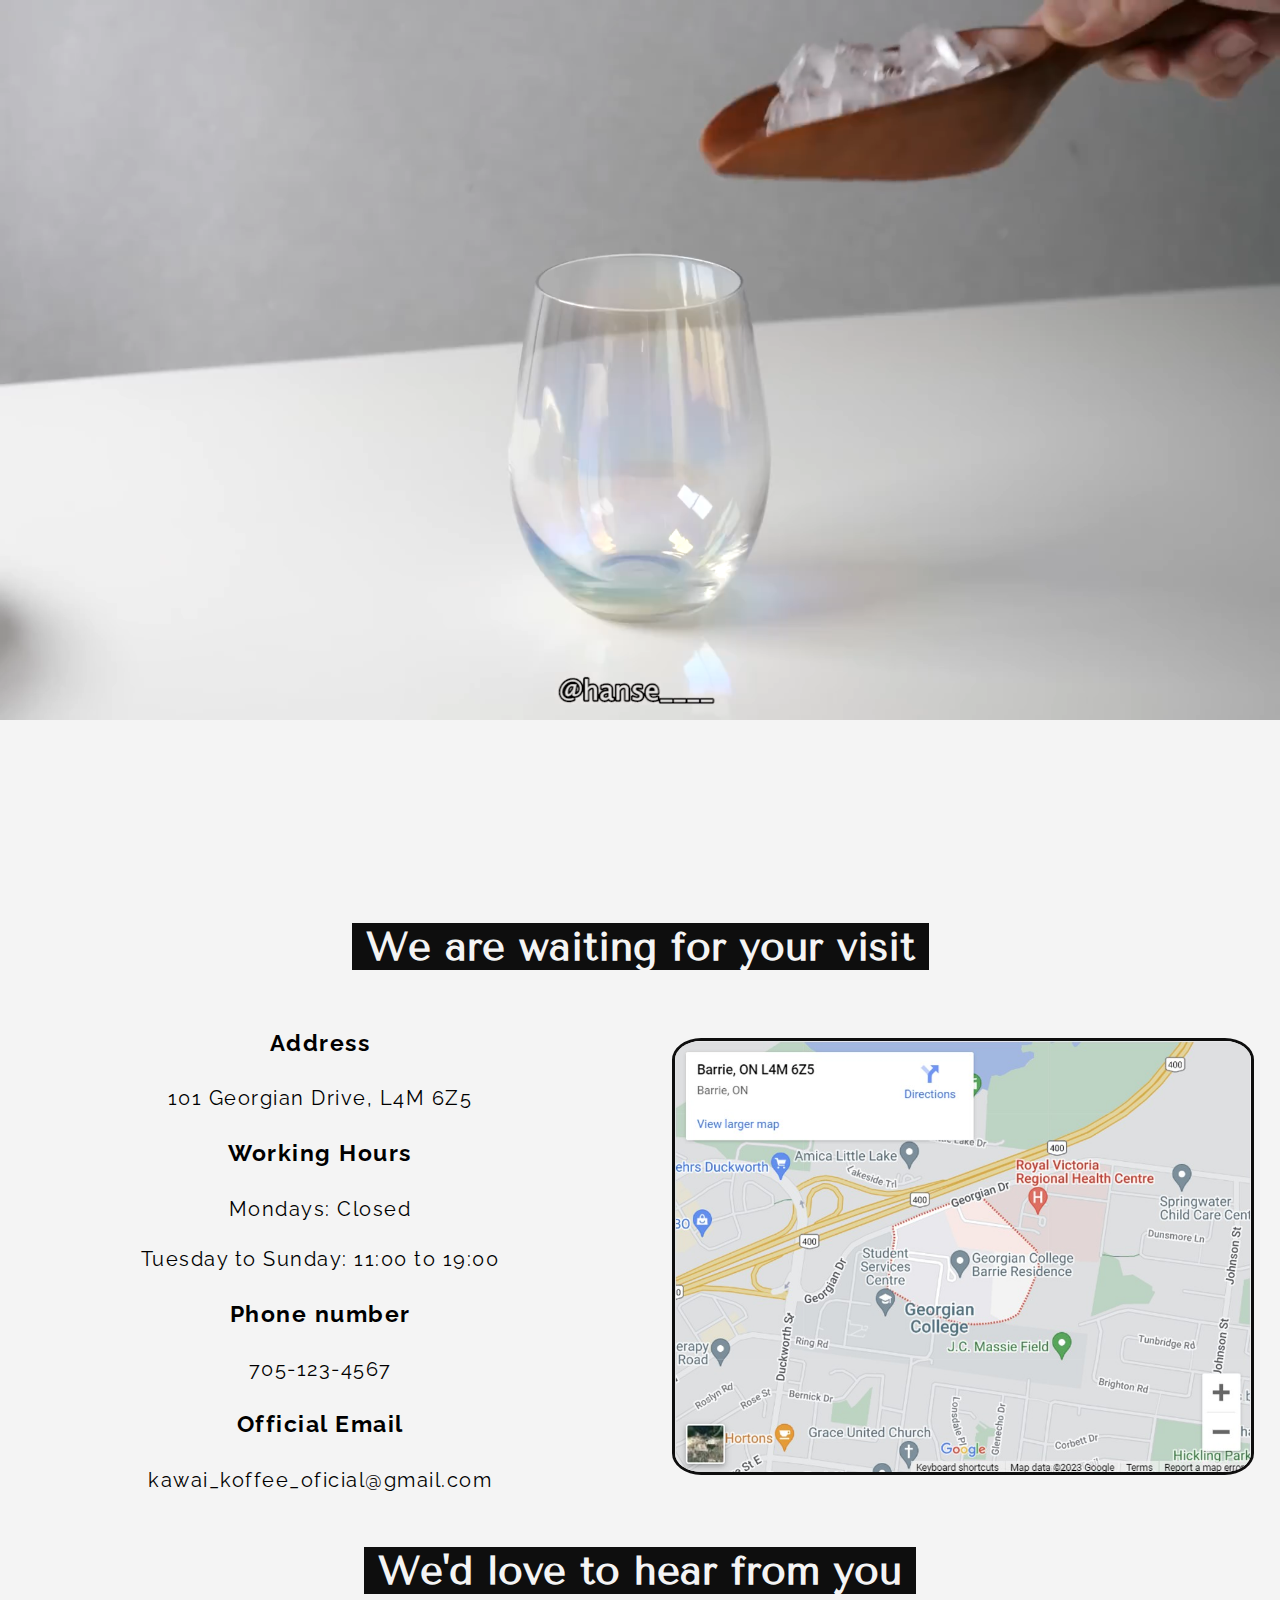
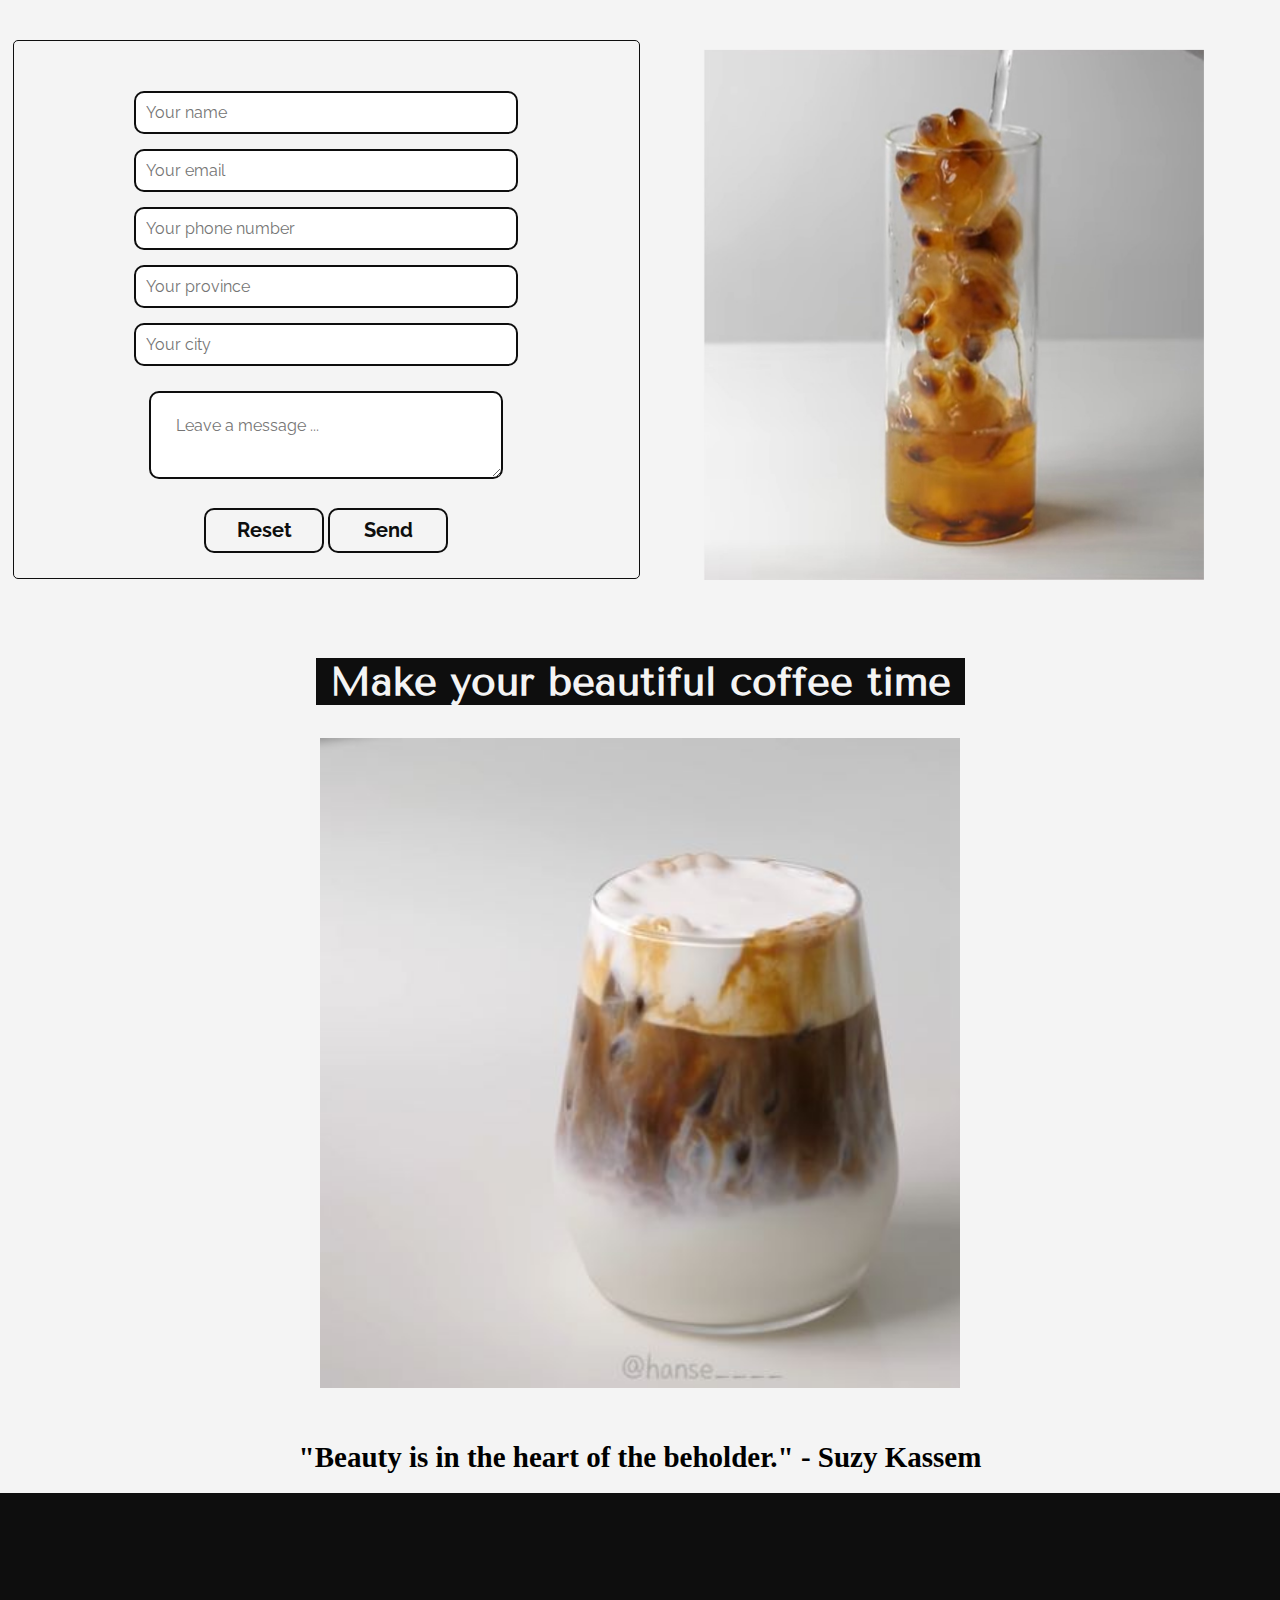
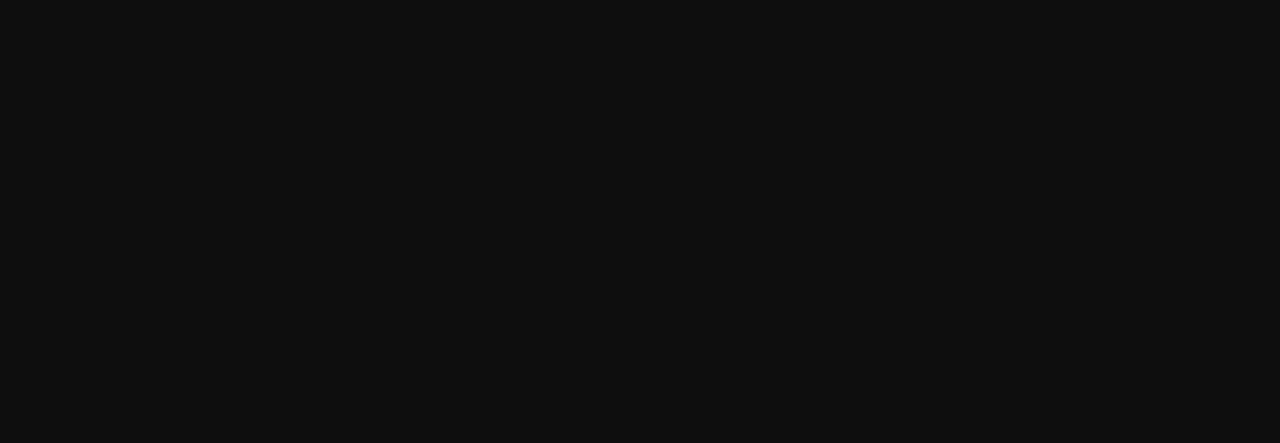
<file: contact.html>
<!doctype html>
<html lang="en">
<head>
    <!-- Required metadata -->
    <meta charset="utf-8">
    <meta name="viewport" content="width=device-width, initial-scale=1">
    <title>Contact Page: Kawai Coffee Shop</title> <!-- Product chosen: a fictional coffee accessories store -->
    <!-- Inspired by the Asian Trend of Aesthetic Making Coffee -->
    <!-- I want to publicly acknowledge my main source of inspiration and visual material: HANSE-->
    <!-- Youtube chanel: https://www.youtube.com/@hanse_-->
    <!-- Instagram chanel:   https://www.instagram.com/hanse____/-->
    <meta name="description" content="This page is the Contact Page for the Interface Design CSS Course Final Project.">
    <meta name="robots" content="noindex, nofollow">
    <!-- Here I put the Google Fonts: I choose 10 fonts: Raleway, Poppins, Tenor Sans, Amatic, Sue Ellen Francisco, Pacifico, Sacramento, Zen Loop,Twinkle Star, Noto Serif Korean-->
    <!--  Cute and aesthetic font-styles -->
    <link rel="preconnect" href="https://fonts.googleapis.com">
    <link rel="preconnect" href="https://fonts.gstatic.com" crossorigin>
    <link href="https://fonts.googleapis.com/css2?family=Amatic+SC:wght@400;700&family=Noto+Serif+KR:wght@300;400;700&family=Pacifico&family=Poppins:wght@300;400;700&family=Raleway:wght@100;300;400;500;700&family=Sacramento&family=Sue+Ellen+Francisco&family=Tenor+Sans&family=Twinkle+Star&family=Zen+Loop&display=swap" rel="stylesheet">
    <!-- jQuery link This must be placed before the link to our custom js ... https://releases.jquery.com/ -->
    <!-- making sure of using the latest version , in this case 3.7.1-->
    <!-- minified is more efficient and faster, no wide space-->
    <script src="https://code.jquery.com/jquery-3.7.1.min.js" integrity="sha256-/JqT3SQfawRcv/BIHPThkBvs0OEvtFFmqPF/lYI/Cxo=" crossorigin="anonymous"></script>
    <!-- add our custom js file -->
    <script type="text/javascript" src="./js/custom-js.js"></script>
    <!-- Add the normalization.css, get it from: https://necolas.github.io/normalize.css/-->
    <link rel="stylesheet" href="./css/normalization.css">
    <!-- Here I add the CSS file, there is only one css file -->
    <link rel="stylesheet" href="./css/style.css">
    <link rel="stylesheet" href="https://pro.fontawesome.com/releases/v5.10.0/css/all.css"/>
</head>
<body class="IndexBody4">
<header id="header"></header>
<main>
    <section class="anothervideo_intro">
        <!-- Short intro video -->
        <video id="anotherintro-video" autoplay loop muted>
            <source src="./vid/another_short_about_video.mp4" type="video/mp4">
        </video>
    </section>
    <section class="title_contact">
        <h1>KAWAI KOFFEE</h1>
    </section>
    <section id="location">
        <h2><span class="ttitle">&nbsp;We are waiting for your visit&nbsp;</span></h2>
        <div class="datacontact">
            <div>
                <p>Address</p>
                <p>101 Georgian Drive, L4M 6Z5</p>
                <p>Working Hours</p>
                <p>Mondays: Closed</p>
                <p>Tuesday to Sunday: 11:00 to 19:00</p>
                <p>Phone number</p>
                <p>705-123-4567</p>
                <p>Official Email</p>
                <p>kawai_koffee_oficial@gmail.com</p>
            </div>
            <div>
                <img src="./img/mapa_location.jpg " alt="image location">
            </div>
        </div>
    </section>
    <section class="contact_us">
        <h2><span class="ttitle">&nbsp;We'd love to hear from you&nbsp;</span></h2>
        <div class ="formulario">
            <div>
               <form class="form" method="POST" action="somefile.php" enctype="multipart/form-data">
                <div>
                    <input type="text" name="Name" placeholder="Your name" required>
                    <input type="email" name="Email" placeholder="Your email" required>
                    <input type="tel" id="phone" name="phone" pattern="[0-9]{3}-[0-9]{3}-[0-9]{4}" placeholder="Your phone number" required>
                    <input type="text" name="Province" placeholder="Your province" required>
                    <input type="text" name="City" placeholder="Your city" required>
                </div>
                <div>
                    <textarea name="message" placeholder="Leave a message ..."></textarea>
                </div>
                <div>
                    <input type="reset" value="Reset">
                    <input type="submit" value="Send">
                </div>
        </form>
            </div>
            <div id="flipflap2">
              <div id="changing-images2">
                   <div class="face2">
                       <img src="./img/flip_front2.jpg" alt="front2_image">
                   </div>
                   <div class="face2 back2">
                       <img src="./img/flip_back2.jpg" alt="back2_image">
                   </div>
            </div>
        </div>
        </div>
    </section>
    <section class="calltoactiontype2">
        <p>&nbsp;</p>
        <h2><span class="ttitle">&nbsp;Make your beautiful coffee time&nbsp;</span></h2>
        <div class="accionsola">
            <div class="actionunica2">
                <div class="actionmaskara">
                    <h3>Check online shop!</h3>
                    <a href="product.html#shop" class="btn2">Click here</a>
                </div>
            </div>
        </div>
        <p>&nbsp;</p>
    </section>
    <section class="phrase">
        <h3><span class="famous_quote">&nbsp;"Beauty is in the heart of the beholder." - Suzy Kassem&nbsp;</span></h3>
    </section>

</main>
<footer id="footer"></footer>
</body>
</html>
</file>
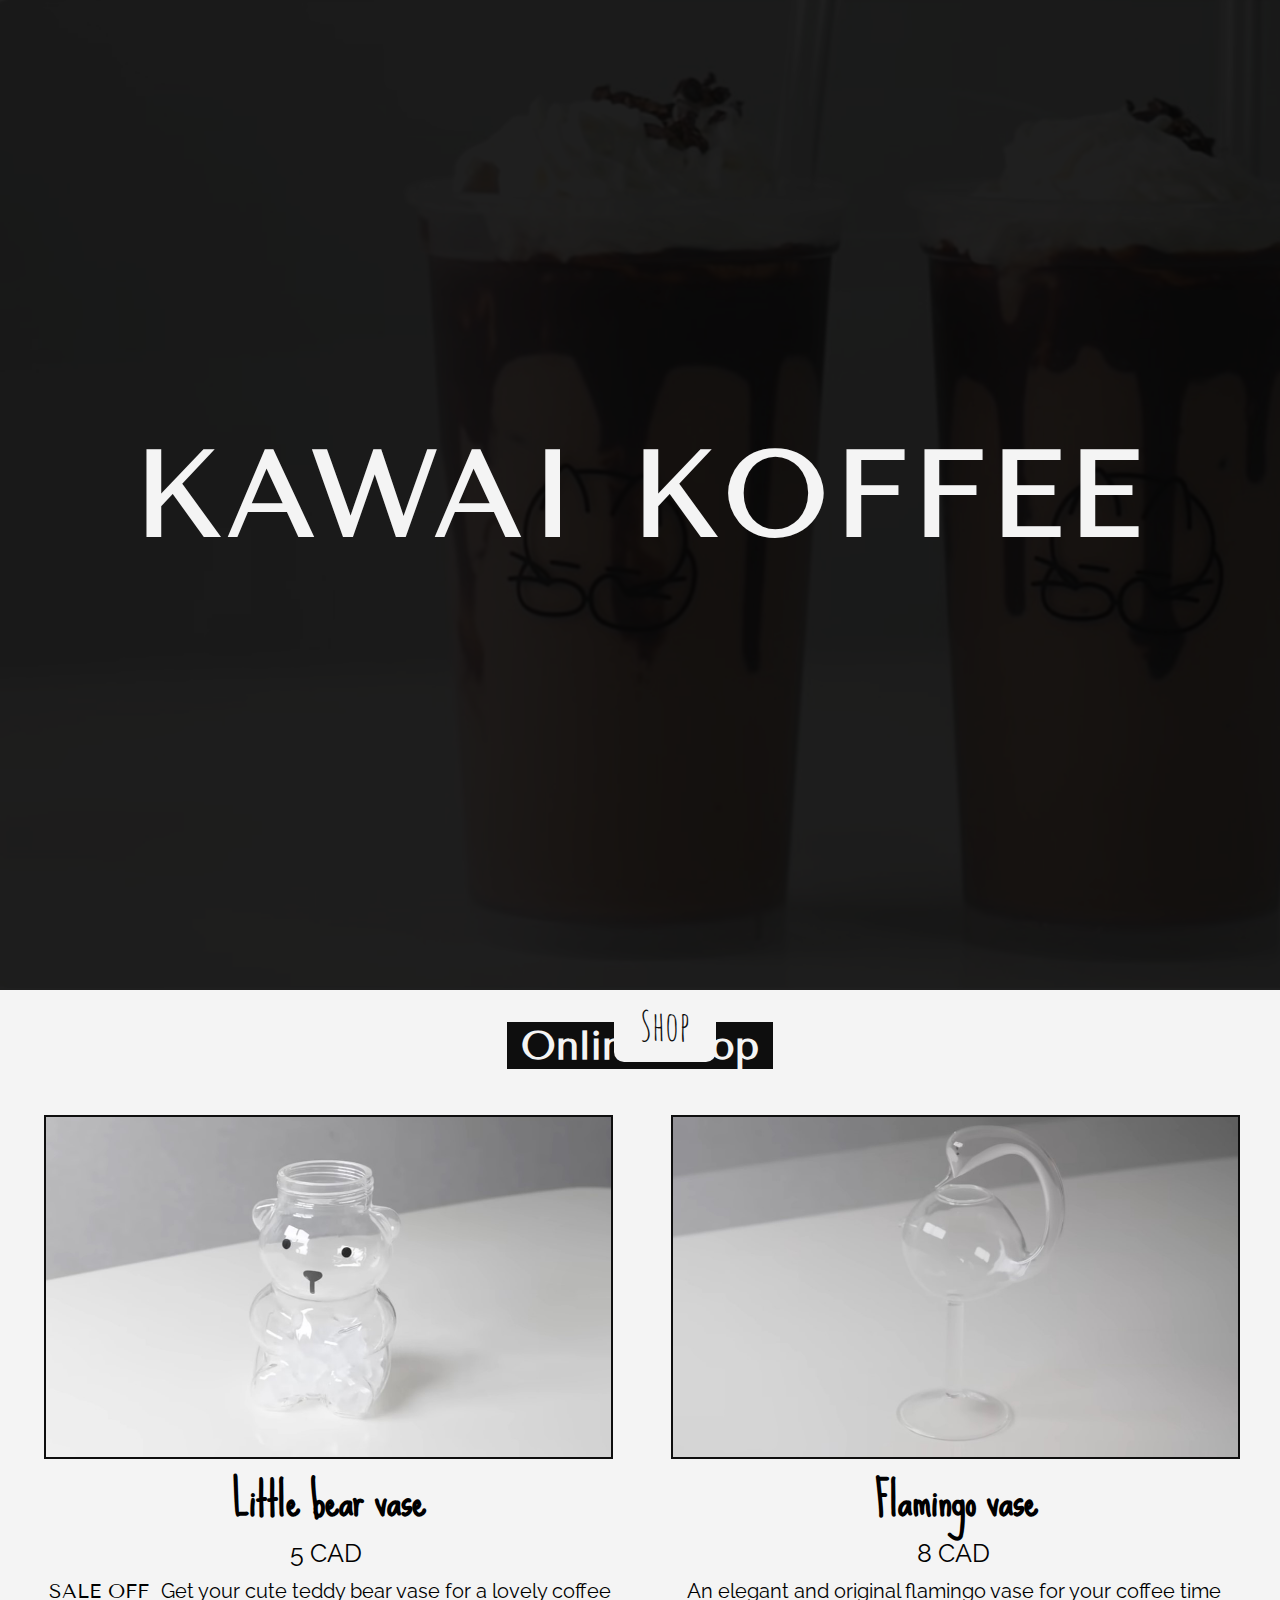
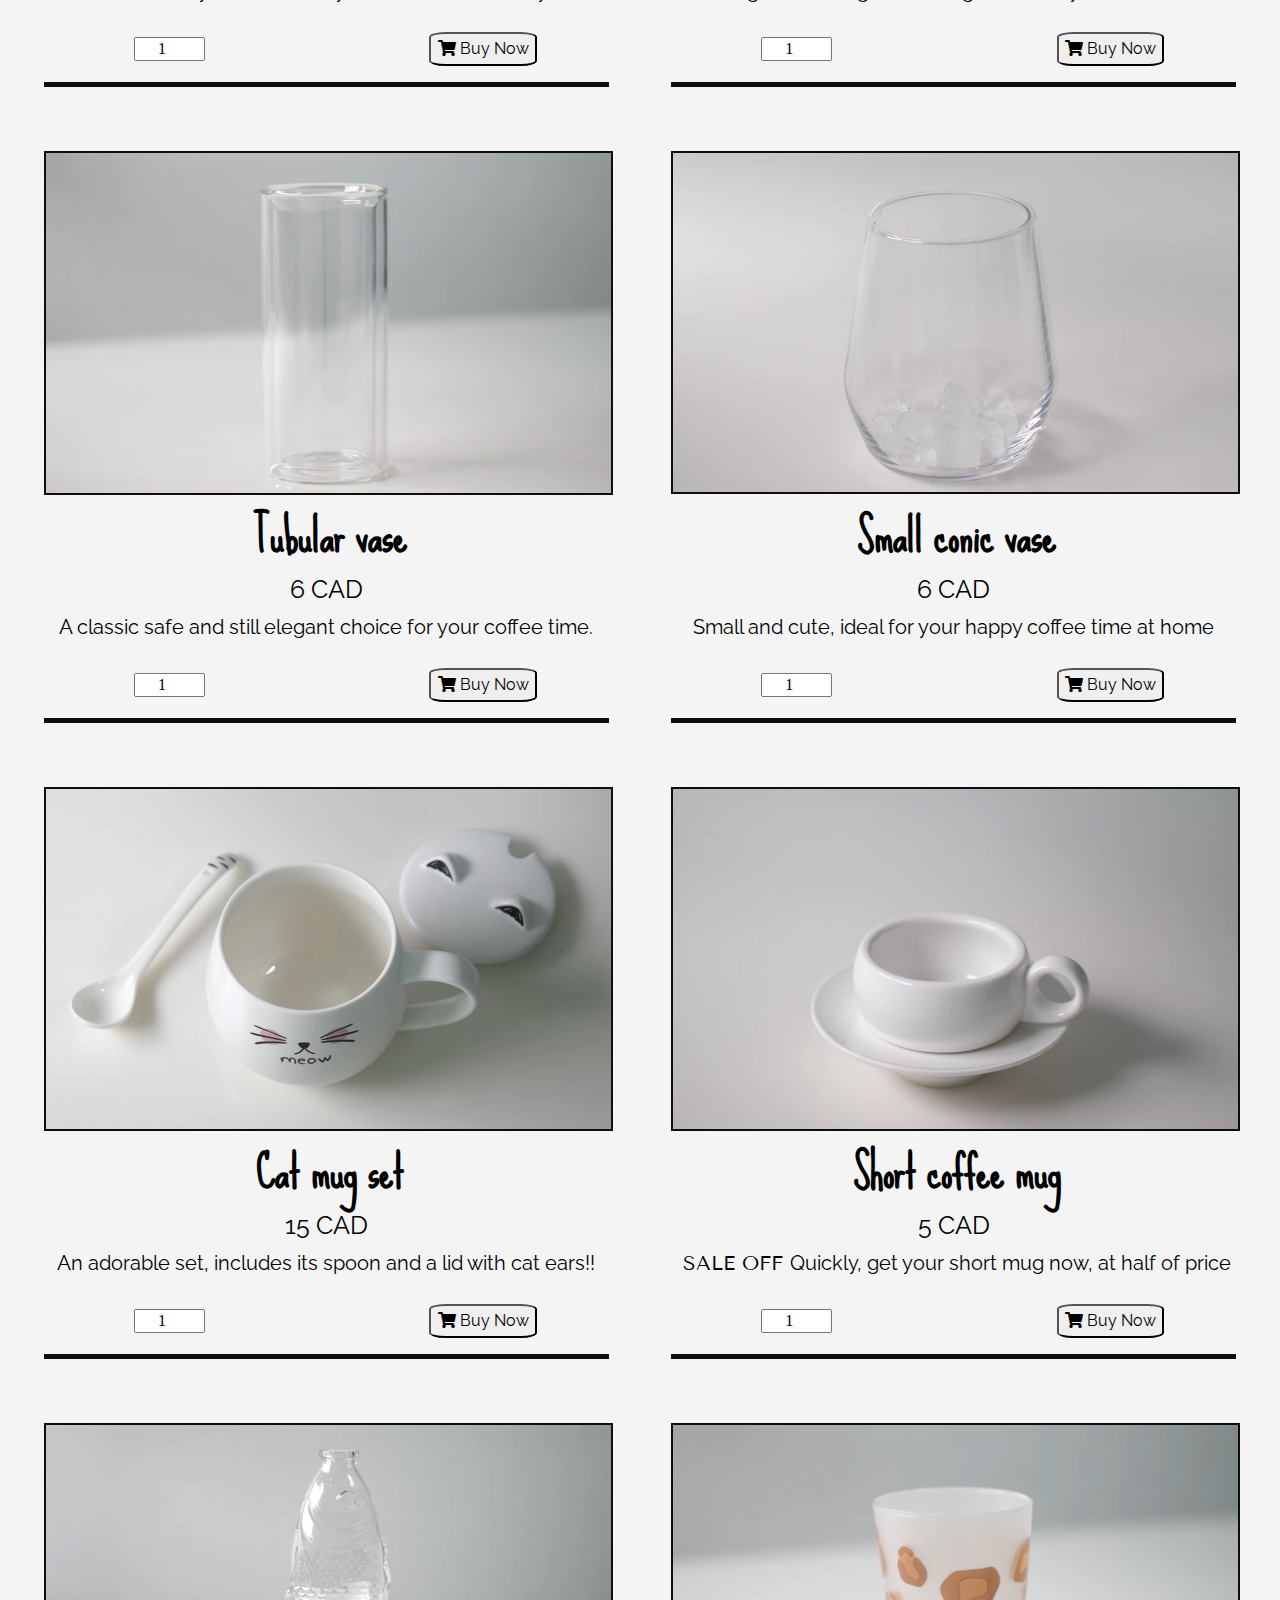
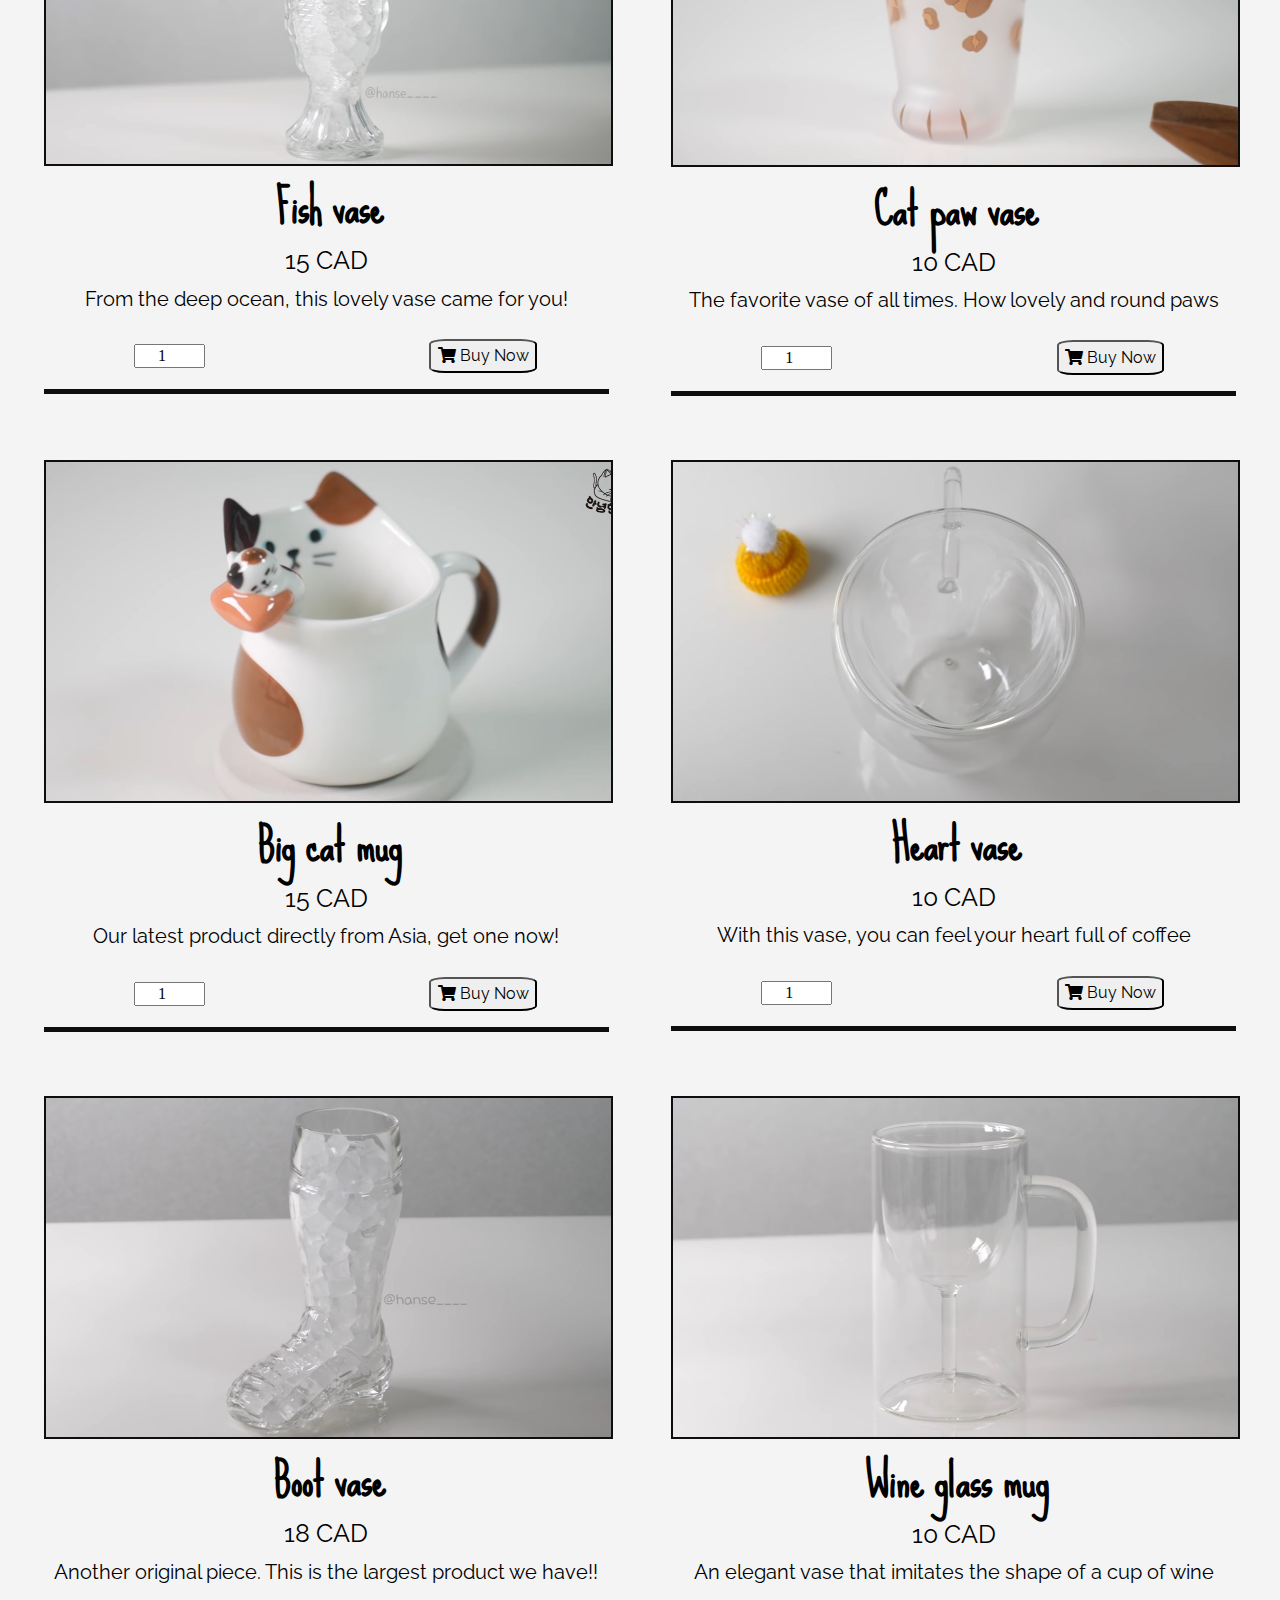
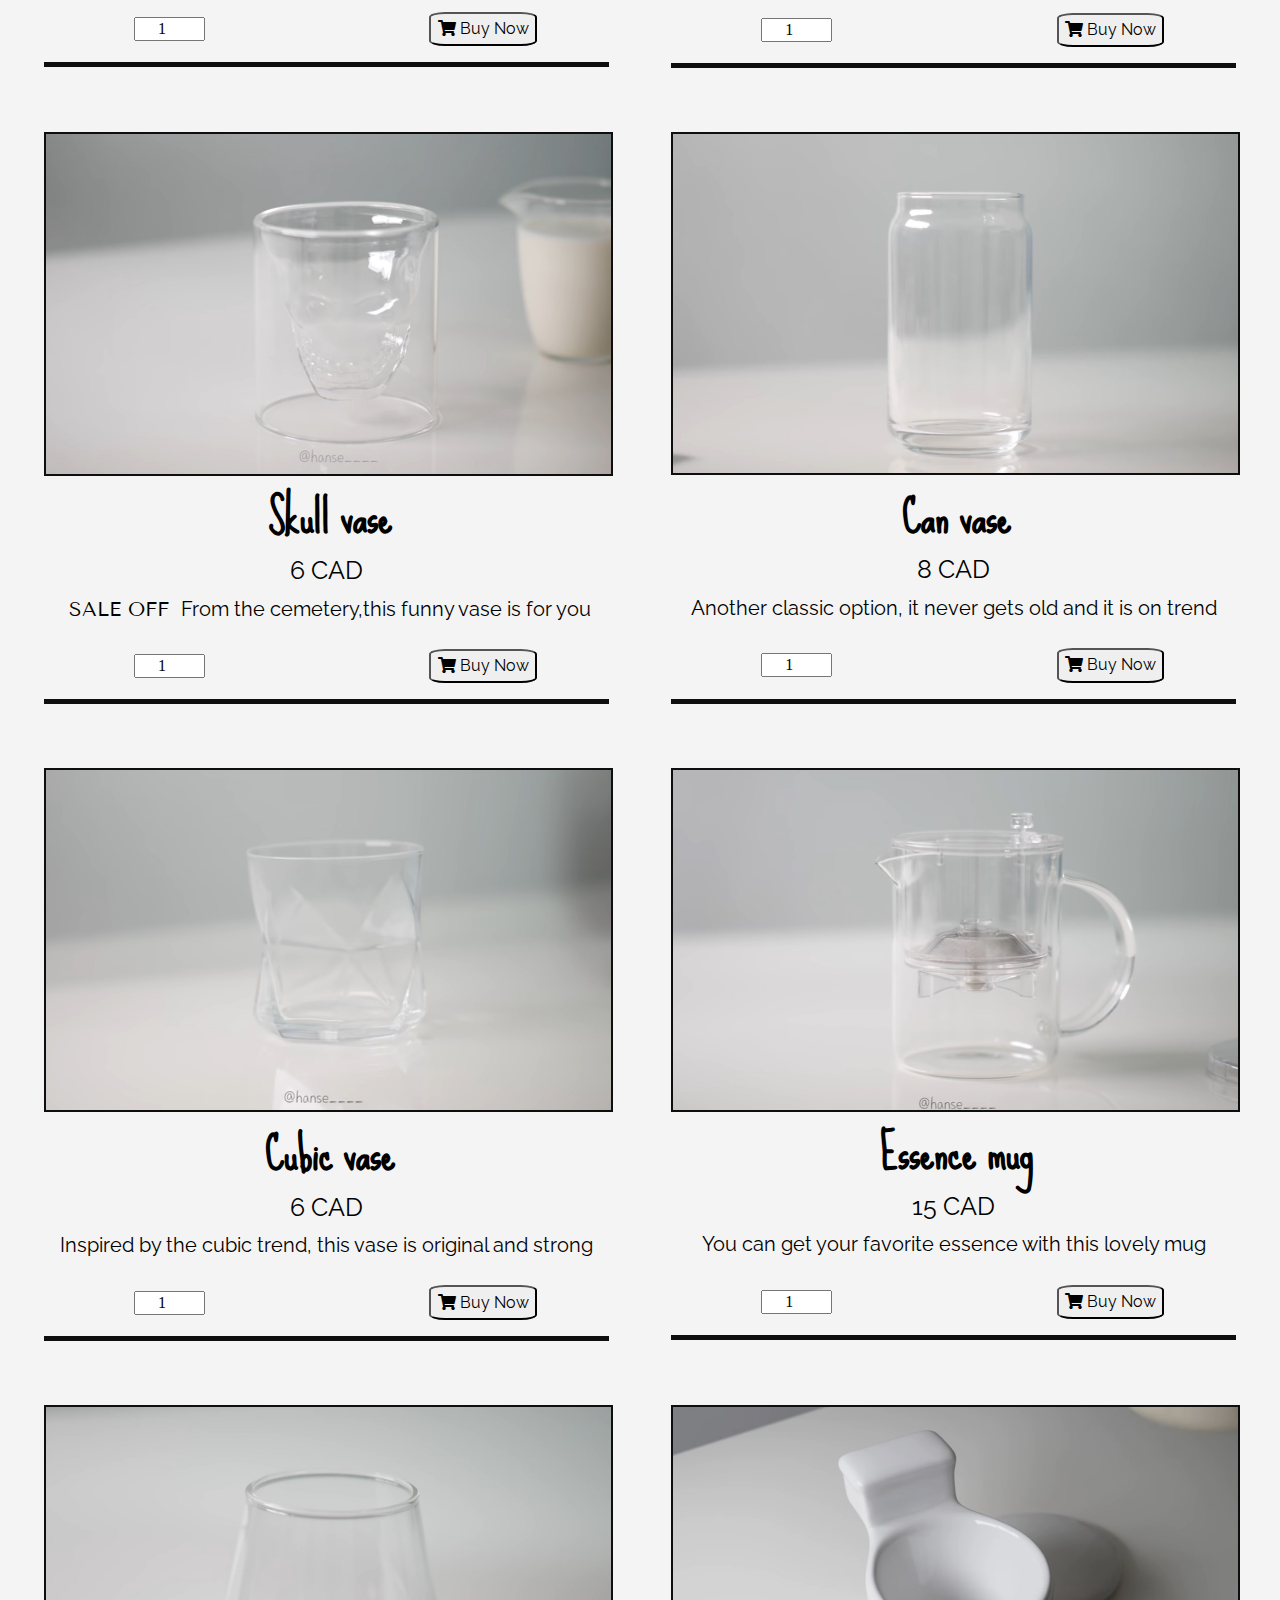
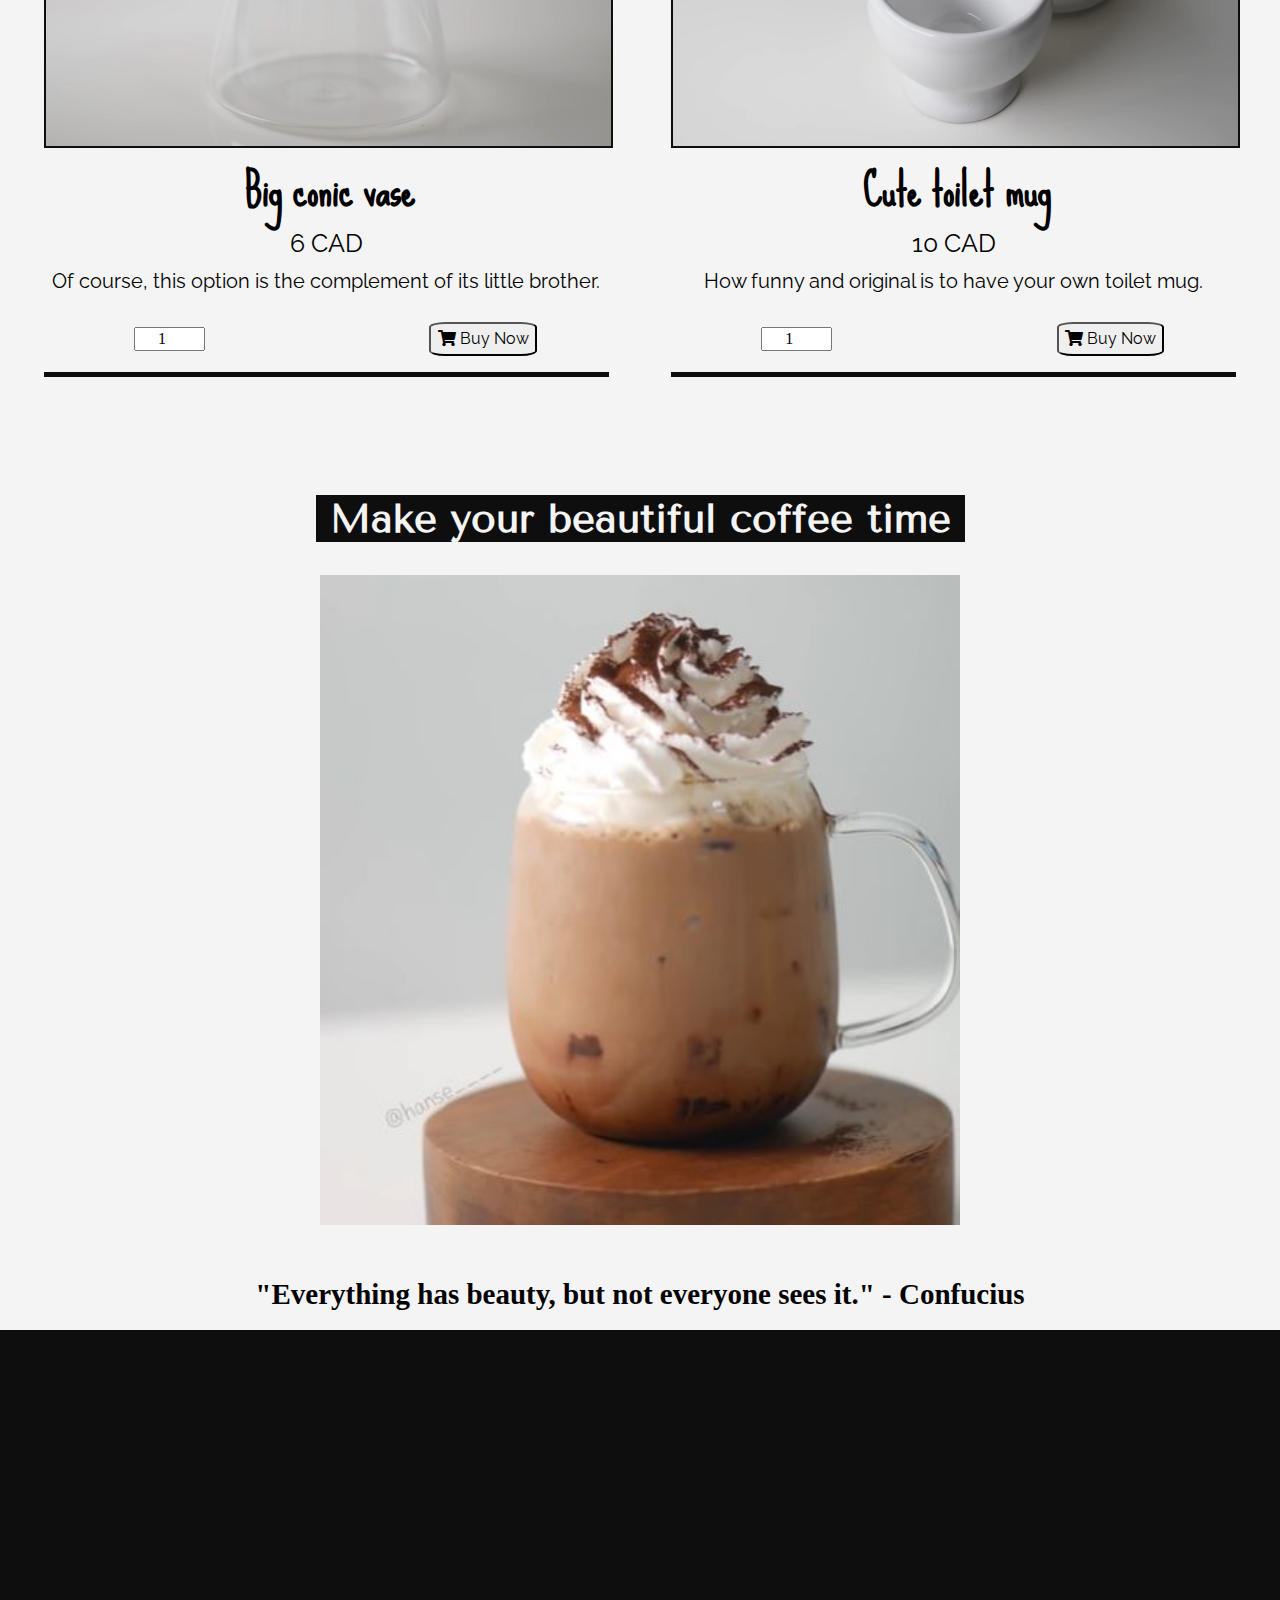
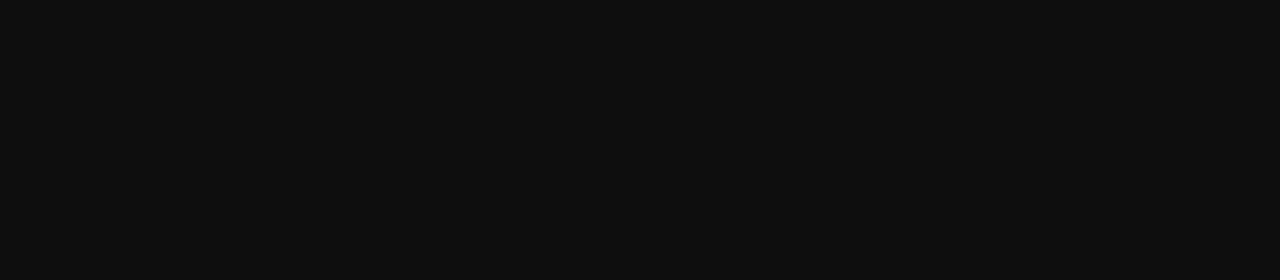
<file: product.html>
<!doctype html>
<html lang="en">
<head>
    <!-- Required metadata -->
    <meta charset="utf-8">
    <meta name="viewport" content="width=device-width, initial-scale=1">
    <title>Product Page: Kawai Coffee Shop</title> <!-- Product chosen: a fictional coffee accessories store -->
    <!-- Inspired by the Asian Trend of Aesthetic Making Coffee -->
    <!-- I want to publicly acknowledge my main source of inspiration and visual material: HANSE-->
    <!-- Youtube chanel: https://www.youtube.com/@hanse_-->
    <!-- Instagram chanel:   https://www.instagram.com/hanse____/-->
    <meta name="description" content="This page is the Product Page for the Interface Design CSS Course Final Project.">
    <meta name="robots" content="noindex, nofollow">
    <!-- Here I put the Google Fonts: I choose 10 fonts: Raleway, Poppins, Tenor Sans, Amatic, Sue Ellen Francisco, Pacifico, Sacramento, Zen Loop,Twinkle Star, Noto Serif Korean-->
    <!--  Cute and aesthetic font-styles -->
    <link rel="preconnect" href="https://fonts.googleapis.com">
    <link rel="preconnect" href="https://fonts.gstatic.com" crossorigin>
    <link href="https://fonts.googleapis.com/css2?family=Amatic+SC:wght@400;700&family=Noto+Serif+KR:wght@300;400;700&family=Pacifico&family=Poppins:wght@300;400;700&family=Raleway:wght@100;300;400;500;700&family=Sacramento&family=Sue+Ellen+Francisco&family=Tenor+Sans&family=Twinkle+Star&family=Zen+Loop&display=swap" rel="stylesheet">
    <!-- jQuery link This must be placed before the link to our custom js ... https://releases.jquery.com/ -->
    <!-- making sure of using the latest version , in this case 3.7.1-->
    <!-- minified is more efficient and faster, no wide space-->
    <script src="https://code.jquery.com/jquery-3.7.1.min.js" integrity="sha256-/JqT3SQfawRcv/BIHPThkBvs0OEvtFFmqPF/lYI/Cxo=" crossorigin="anonymous"></script>
    <!-- add our custom js file -->
    <script type="text/javascript" src="./js/custom-js.js"></script>
    <!-- Add the normalization.css, get it from: https://necolas.github.io/normalize.css/-->
    <link rel="stylesheet" href="./css/normalization.css">
    <!-- Here I add the CSS file, there is only one css file -->
    <link rel="stylesheet" href="./css/style.css">
    <link rel="stylesheet" href="https://pro.fontawesome.com/releases/v5.10.0/css/all.css"/>
</head>
<body class="IndexBody3">
<header id="header"></header>
<main>
    <section class="masthead_product">
        <div>
            <!-- Here goes the Masthead Image and Title  -->
            <h1>KAWAI KOFFEE</h1>
            <a href="#shop">Shop</a>
        </div>
    </section>
    <section id="shop">
        <h2><span class="ttitle">&nbsp;Online Shop&nbsp;</span></h2>
        <div class="product_row">
            <div class="prod">
                <div class="image_place">
                    <img id="prod1" src="./img/Image2_prod1.jpg" alt="Product_1">
                </div>
                <div class="info_prod">
                 <h4><span class="ab">&nbsp;Little bear vase&nbsp;</span></h4>
                 <p>5 CAD</p>
                 <p><span class="offer">&nbsp;SALE OFF&nbsp;</span> Get your cute teddy bear vase for a lovely coffee</p>
                 <div class="sub_prod">
                     <div>
                         <!-- I found the following line of code in a real website: https://www.naturabrasil.com/en-ca/collections  -->
                         <input aria-label="Quantity" type="number" value="1" name="quantity" step="1" min="1" inputmode="numeric">
                     </div>
                     <div>
                         <p><button>
                             <i class="fas fa-shopping-cart"></i> Buy Now
                         </button></p>
                     </div>
                 </div>
                </div>
                <div class="divisionline"></div>
            </div>
            <div class="prod">
                <div class="image_place">
                    <img id="prod2" src="./img/Image2_prod2.jpg" alt="Product_2">
                </div>
                <div class="info_prod">
                    <h4><span class="ab">&nbsp;Flamingo vase&nbsp;</span></h4>
                    <p>8 CAD</p>
                    <p>An elegant and original flamingo vase for your coffee time</p>
                    <div class="sub_prod">
                        <div>
                            <input aria-label="Quantity" type="number" value="1" name="quantity" step="1" min="1" inputmode="numeric">
                        </div>
                        <div>
                            <p><button>
                                <i class="fas fa-shopping-cart"></i> Buy Now
                            </button></p>
                        </div>
                    </div>
                </div>
                <div class="divisionline"></div>
            </div>
        </div>
        <div class="product_row">
            <div class="prod">
                <div class="image_place">
                    <img id="prod3" src="./img/Image2_prod3.jpg" alt="Product_3">
                </div>
                <div class="info_prod">
                    <h4><span class="ab">&nbsp;Tubular vase&nbsp;</span></h4>
                    <p>6 CAD</p>
                    <p>A classic safe and still elegant choice for your coffee time.</p>
                    <div class="sub_prod">
                        <div>
                            <input aria-label="Quantity" type="number" value="1" name="quantity" step="1" min="1"  inputmode="numeric">
                        </div>
                        <p><button>
                            <i class="fas fa-shopping-cart"></i> Buy Now
                        </button></p>
                    </div>
                </div>
                <div class="divisionline"></div>
            </div>
            <div class="prod">
                <div class="image_place">
                    <img id="prod4" src="./img/Image2_prod4.jpg" alt="Product_4">
                </div>
                <div class="info_prod">
                    <h4><span class="ab">&nbsp;Small conic vase&nbsp;</span></h4>
                    <p>6 CAD</p>
                    <p>Small and cute, ideal for your happy coffee time at home</p>
                    <div class="sub_prod">
                        <div>
                            <input aria-label="Quantity" type="number" value="1" name="quantity" step="1" min="1"  inputmode="numeric">
                        </div>
                        <div>
                            <p><button>
                                <i class="fas fa-shopping-cart"></i> Buy Now
                            </button></p>
                        </div>
                    </div>
                </div>
                <div class="divisionline"></div>
            </div>
        </div>
        <div class="product_row">
            <div class="prod">
                <div class="image_place">
                    <img id="prod5" src="./img/Image2_prod5.jpg" alt="Product_5">
                </div>
                <div class="info_prod">
                    <h4><span class="ab">&nbsp;Cat mug set&nbsp;</span></h4>
                    <p>15 CAD</p>
                    <p>An adorable set, includes its spoon and a lid with cat ears!!</p>
                    <div class="sub_prod">
                        <div>
                            <input aria-label="Quantity" type="number" value="1" name="quantity" step="1" min="1"  inputmode="numeric">
                        </div>
                        <div>
                            <p><button>
                                <i class="fas fa-shopping-cart"></i> Buy Now
                            </button></p>
                        </div>
                    </div>
                </div>
                <div class="divisionline"></div>
            </div>
            <div class="prod">
                <div class="image_place">
                    <img id="prod6" src="./img/Image2_prod6.jpg" alt="Product_6">
                </div>
                <div class="info_prod">
                    <h4><span class="ab">&nbsp;Short coffee mug&nbsp;</span></h4>
                    <p>5 CAD</p>
                    <p><span class="offer">&nbsp;SALE OFF&nbsp;</span>Quickly, get your short mug now, at half of price</p>
                    <div class="sub_prod">
                        <div>
                            <input aria-label="Quantity" type="number" value="1" name="quantity" step="1" min="1"  inputmode="numeric">
                        </div>
                        <div>
                            <p><button>
                                <i class="fas fa-shopping-cart"></i> Buy Now
                            </button></p>
                        </div>
                    </div>
                </div>
                <div class="divisionline"></div>
            </div>
        </div>
        <div class="product_row">
            <div class="prod">
                <div class="image_place">
                    <img id="prod7" src="./img/Image2_prod7.jpg" alt="Product_7">
                </div>
                <div class="info_prod">
                    <h4><span class="ab">&nbsp;Fish vase&nbsp;</span></h4>
                    <p>15 CAD</p>
                    <p>From the deep ocean, this lovely vase came for you!</p>
                    <div class="sub_prod">
                        <div>
                            <input aria-label="Quantity" type="number" value="1" name="quantity" step="1" min="1"  inputmode="numeric">
                        </div>
                        <div>
                            <p><button>
                                <i class="fas fa-shopping-cart"></i> Buy Now
                            </button></p>
                        </div>
                    </div>
                </div>
                <div class="divisionline"></div>
            </div>
            <div class="prod">
                <div class="image_place">
                    <img id="prod8" src="./img/Image2_prod8.jpg" alt="Product_8">
                </div>
                <div class="info_prod">
                    <h4><span class="ab">&nbsp;Cat paw vase&nbsp;</span></h4>
                    <p>10 CAD</p>
                    <p>The favorite vase of all times. How lovely and round paws</p>
                    <div class="sub_prod">
                        <div>
                            <input aria-label="Quantity" type="number" value="1" name="quantity" step="1" min="1"  inputmode="numeric">
                        </div>
                        <div>
                            <p><button>
                                <i class="fas fa-shopping-cart"></i> Buy Now
                            </button></p>
                        </div>
                    </div>
                </div>
                <div class="divisionline"></div>
            </div>
        </div>
        <div class="product_row">
            <div class="prod">
                <div class="image_place">
                    <img id="prod9" src="./img/Image2_prod9.jpg" alt="Product_9">
                </div>
                <div class="info_prod">
                    <h4><span class="ab">&nbsp;Big cat mug&nbsp;</span></h4>
                    <p>15 CAD</p>
                    <p>Our latest product directly from Asia, get one now!</p>
                    <div class="sub_prod">
                        <div>
                            <input aria-label="Quantity" type="number" value="1" name="quantity" step="1" min="1"  inputmode="numeric">
                        </div>
                        <div>
                            <p><button>
                                <i class="fas fa-shopping-cart"></i> Buy Now
                            </button></p>
                        </div>
                    </div>
                </div>
                <div class="divisionline"></div>
            </div>
            <div class="prod">
                <div class="image_place">
                    <img id="prod10" src="./img/Image2_prod10.jpg" alt="Product_10">
                </div>
                <div class="info_prod">
                    <h4><span class="ab">&nbsp;Heart vase&nbsp;</span></h4>
                    <p>10 CAD</p>
                    <p>With this vase, you can feel your heart full of coffee</p>
                    <div class="sub_prod">
                        <div>
                            <input aria-label="Quantity" type="number" value="1" name="quantity" step="1" min="1"  inputmode="numeric">
                        </div>
                        <div>
                            <p><button>
                                <i class="fas fa-shopping-cart"></i> Buy Now
                            </button></p>
                        </div>
                    </div>
                </div>
                <div class="divisionline"></div>
            </div>
        </div>
        <div class="product_row">
            <div class="prod">
                <div class="image_place">
                    <img id="prod11" src="./img/Image2_prod11.jpg" alt="Product_11">
                </div>
                <div class="info_prod">
                    <h4><span class="ab">&nbsp;Boot vase&nbsp;</span></h4>
                    <p>18 CAD</p>
                    <p>Another original piece. This is the largest product we have!!</p>
                    <div class="sub_prod">
                        <div>
                            <input aria-label="Quantity" type="number" value="1" name="quantity" step="1" min="1"  inputmode="numeric">
                        </div>
                        <div>
                            <p><button>
                                <i class="fas fa-shopping-cart"></i> Buy Now
                            </button></p>
                        </div>
                    </div>
                </div>
                <div class="divisionline"></div>
            </div>
            <div class="prod">
                <div class="image_place">
                    <img id="prod12" src="./img/Image2_prod12.jpg" alt="Product_12">
                </div>
                <div class="info_prod">
                    <h4><span class="ab">&nbsp;Wine glass mug&nbsp;</span></h4>
                    <p>10 CAD</p>
                    <p>An elegant vase that imitates the shape of a cup of wine</p>
                    <div class="sub_prod">
                        <div>
                            <input aria-label="Quantity" type="number" value="1" name="quantity" step="1" min="1" inputmode="numeric">
                        </div>
                        <div>
                            <p><button>
                                <i class="fas fa-shopping-cart"></i> Buy Now
                            </button></p>
                        </div>
                    </div>
                </div>
                <div class="divisionline"></div>
            </div>
        </div>
        <div class="product_row">
            <div class="prod">
                <div class="image_place">
                    <img id="prod13" src="./img/Image2_prod13.jpg" alt="Product_13">
                </div>
                <div class="info_prod">
                    <h4><span class="ab">&nbsp;Skull vase&nbsp;</span></h4>
                    <p>6 CAD</p>
                    <p><span class="offer">&nbsp;SALE OFF&nbsp;</span> From the cemetery,this funny vase is for you</p>
                    <div class="sub_prod">
                        <div>
                            <input aria-label="Quantity" type="number" value="1" name="quantity" step="1" min="1"  inputmode="numeric">
                        </div>
                        <div>
                            <p><button>
                                <i class="fas fa-shopping-cart"></i> Buy Now
                            </button></p>
                        </div>
                    </div>
                </div>
                <div class="divisionline"></div>
            </div>
            <div class="prod">
                <div class="image_place">
                    <img id="prod14" src="./img/Image2_prod14.jpg" alt="Product_14">
                </div>
                <div class="info_prod">
                    <h4><span class="ab">&nbsp;Can vase&nbsp;</span></h4>
                    <p>8 CAD</p>
                    <p>Another classic option, it never gets old and it is on trend</p>
                    <div class="sub_prod">
                        <div>
                            <input aria-label="Quantity" type="number" value="1" name="quantity" step="1" min="1"  inputmode="numeric">
                        </div>
                        <div>
                            <p><button>
                                <i class="fas fa-shopping-cart"></i> Buy Now
                            </button></p>
                        </div>
                    </div>
                </div>
                <div class="divisionline"></div>
            </div>
        </div>
        <div class="product_row">
            <div class="prod">
                <div class="image_place">
                    <img id="prod15" src="./img/Image2_prod15.jpg" alt="Product_15">
                </div>
                <div class="info_prod">
                    <h4><span class="ab">&nbsp;Cubic vase&nbsp;</span></h4>
                    <p>6 CAD</p>
                    <p>Inspired by the cubic trend, this vase is original and strong</p>
                    <div class="sub_prod">
                        <div>
                            <input aria-label="Quantity" type="number" value="1" name="quantity" step="1" min="1"  inputmode="numeric">
                        </div>
                        <div>
                            <p><button>
                                <i class="fas fa-shopping-cart"></i> Buy Now
                            </button></p>
                        </div>
                    </div>
                </div>
                <div class="divisionline"></div>
            </div>
            <div class="prod">
                <div class="image_place">
                    <img id="prod16" src="./img/Image2_prod16.jpg" alt="Product_16">
                </div>
                <div class="info_prod">
                    <h4><span class="ab">&nbsp;Essence mug&nbsp;</span></h4>
                    <p>15 CAD</p>
                    <p>You can get your favorite essence with this lovely mug</p>
                    <div class="sub_prod">
                        <div>
                            <input aria-label="Quantity" type="number" value="1" name="quantity" step="1" min="1"  inputmode="numeric">
                        </div>
                        <div>
                            <p><button>
                                <i class="fas fa-shopping-cart"></i> Buy Now
                            </button></p>
                        </div>
                    </div>
                </div>
                <div class="divisionline"></div>
            </div>
        </div>
        <div class="product_row">
            <div class="prod">
                <div class="image_place">
                    <img id="prod17" src="./img/Image2_prod17.jpg" alt="Product_17">
                </div>
                <div class="info_prod">
                    <h4><span class="ab">&nbsp;Big conic vase&nbsp;</span></h4>
                    <p>6 CAD</p>
                    <p>Of course, this option is the complement of its little brother.</p>
                    <div class="sub_prod">
                        <div>
                            <input aria-label="Quantity" type="number" value="1" name="quantity" step="1" min="1"  inputmode="numeric">
                        </div>
                        <div>
                            <p><button>
                                <i class="fas fa-shopping-cart"></i> Buy Now
                            </button></p>
                        </div>
                    </div>
                </div>
                <div class="divisionline"></div>
            </div>
            <div class="prod">
                <div class="image_place">
                    <img id="prod18" src="./img/Image2_prod18.jpg" alt="Product_18">
                </div>
                <div class="info_prod">
                    <h4><span class="ab">&nbsp;Cute toilet mug&nbsp;</span></h4>
                    <p>10 CAD</p>
                    <p>How funny and original is to have your own toilet mug.</p>
                    <div class="sub_prod">
                        <div>
                            <input aria-label="Quantity" type="number" value="1" name="quantity" step="1" min="1"  inputmode="numeric">
                        </div>
                        <div>
                            <p><button>
                                <i class="fas fa-shopping-cart"></i> Buy Now
                            </button></p>
                        </div>
                    </div>
                </div>
                <div class="divisionline"></div>
            </div>
        </div>
    </section>
    <section class="calltoactiontype2">
        <p>&nbsp;</p>
        <h2><span class="ttitle">&nbsp;Make your beautiful coffee time&nbsp;</span></h2>
        <div class="accionsola">
            <div class="actionunica1">
                <div class="actionmaskara">
                <h3>Come and visit us!</h3>
                <a href="contact.html#location" class="btn2">Click here</a>
               </div>
            </div>
        </div>
        <p>&nbsp;</p>
    </section>
    <section class="phrase">
        <h3><span class="famous_quote">&nbsp;"Everything has beauty, but not everyone sees it." - Confucius&nbsp;</span></h3>
    </section>
</main>
<footer id="footer"></footer>
</body>
</html>
</file>
<file: css/style.css>
/*Color scheme: depending how can you see it: Analogous or a mix with Monochrome (a bit) */
/*This was previously consulted with the professor and approved*/

/*I am using black, white and orange - I want to transmit a warming sensation to the user */
/*Two families fonts used: sans-serif and fantasy - and many fonts related: Raleway, Tenor Sans, Amatic, Sue Ellen Francisco, Zen Loop, Papyrus*/

/*Styling*/

/*First is the code for the general settings - starts in line:16 */
/*Then, is the code for the global header and footer - starts in line:32 */
/*Then, is the code for Home Page, using class="IndexBody1" - starts in line:214 */
/*Then, is the code for About Page, using class="IndexBody2" - starts in line:593 */
/*Then, is the code for Product Page, using class="IndexBody3" - starts in line:816 */
/*Then, is the code for Contact Page, using class="IndexBody4" - starts in line:1017 */
/*Responsiveness starts in line 1200: "breakpoints" are 1200px, 1024px, 900px, 768px, 600px, 480px, and 320px  */

/* General settings  */

html{
    scroll-behavior: smooth;
}

.IndexBody1,.IndexBody2,.IndexBody3,.IndexBody4{
    margin:0px;   /*  0 margin, a default value */
    background-color: #f4f4f4;  /*  a nice white to the eyes of the user*/


}
main{
    text-align: center;
}
/***************************************************/
/* Working in the global header  */

.desktop-navigation{
    background-color: #fdb03c; /*  a nice black to the eyes of the user*/
    display: flex;
    align-items: center;
    height: 125px;
    padding: 0px 25px;
}

.desktop-navigation div{
    height: 115px;
    width: auto;
    flex-grow: 1;  /* pushing navigation to the right */
}

.desktop-navigation img{ /* targets any image */
    height: 100%;
    width: auto;
}

.desktop-navigation menu{
    display: flex;
    margin-bottom: 0px;
    list-style: none;  /* removes the dots */
}

.desktop-navigation menu li {
    border-right: solid 2px #0e0e0e; /*  a nice white to the eyes of the user*/
    padding: 0px 10px;
}

.desktop-navigation menu li:last-of-type{
    border-right: none;
}

a,li{
    font-family: 'Amatic SC',sans-serif;
    font-size: 40px;
    text-decoration: none;
    font-weight: 500;
    color: #0e0e0e;    /*  a nice white to the eyes of the user*/
}

.desktop-navigation menu a:hover{
    font-weight: 900;  /*range from 100 to 900*/
    color: #576CBC;
}

.desktop-navigation menu a:visited{
    /*color:#19376D;*/
}

.desktop-navigation menu a:active{
    color: #f4f4f4;
}

.mobile-navigation{
    display: none;
}


/****************************************/
/* Working in the global footer  */


footer menu{
    display: flex;
    margin-bottom: 0px;
    list-style: none;  /* removes the dots */
}

footer{
    background-color: #0e0e0e;  /*  a nice black to the eyes of the user*/
    height: 550px;
    width: auto;
    color: #f4f4f4;
    font-family: 'Zen Loop',sans-serif;
    font-size: 30px;
}


footer> div> div> nav> menu> li>a
{
    color: #f4f4f4;
}

footer> div> div> nav> menu li {
    border-right: solid 2px #f4f4f4; /*  a nice white to the eyes of the user*/
    padding: 0px 30px;
}

footer> div> div> nav> menu li:last-of-type{
    border-right: none;
}

footer> div> div> nav> menu> li>a:hover{
    color: #fdb03c;
}

footer> div> div> nav> menu> li>a:active{
    color: #576CBC;
}

.subnav >a {
    border-right: solid 2px #f4f4f4; /*  a nice white to the eyes of the user*/
    padding: 10px 25px;
}

.subnav >a:last-of-type{
    border-right: none;
}

footer form{
    margin-top:5%;
    margin-bottom:5%;
    border-style: solid;
    justify-content: center;
    text-align: center;
    width: 90%;
    margin-left: 3%;
}

footer form p{
    margin: 3%
}


footer input{
    width: 62%;
    margin: 1%;
    font-size: 22px;
    font-family: 'Zen Loop',sans-serif;
}

input[type="submit"] {
    width: 18%; /* Adjust the width as needed */

    background-color: #f4f4f4;
    color:#0e0e0e;
    font-family: 'Zen Loop',sans-serif;
    font-size: 20px;
    font-weight: 900;
    margin-bottom: 2%;
}

footer>div:nth-child(1){
    display: grid;
    grid-template-columns: 60% 40%;
}

footer>div:nth-child(2){
    padding-top: 3%;
    padding-bottom: 1%;
    display: flex;
    justify-content: space-between;
    height: auto;
    width: 100%;
}

footer>div:nth-child(2) div{
    height: 115px;
    width: auto;
}

footer>div:nth-child(2) img{ /* targets any image */
    height: 100%;
    width: auto;
}

footer>div:nth-child(2) div:nth-child(1) {
    margin-left: 2%;
}

footer>div:nth-child(2) div:nth-child(3) {
    margin-right: 2%;
}

.famous_quote {
    font-family: 'Papyrus',fantasy;
    font-size: 29px;
}

/****************************************/
/* Working in the Home Page  */



.IndexBody1 .video_intro{
    width: auto;
    height: 100%;
}

.IndexBody1 .video_ending{
    width: auto;
    height: 100%;

}

.IndexBody1 .explain {
    background-color: #f4f4f4;
    margin-top: 0px;
}

#intro-video, #end-video{
    height: 100%; /* 100% of the parent*/
    width: 100%;
    object-fit: cover;
    top:0;
    bottom: 0;
    left: 0;
    right: 0;
    z-index: -1;
}

.explain p{
    font-family: 'Raleway',sans-serif;
    font-size: 20px;
    padding-left: 1%;
    padding-right: 1%;
    letter-spacing: 1.5px;
    text-align: center;
    line-height: 1.5;
}

.IndexBody1 h1{
    font-family: 'Tenor Sans',sans-serif;
    text-align: center;
    font-size: 80px;
    opacity: 0; /* Initially hide the text */
    animation: home-h1-animation 6s forwards;
}

@keyframes home-h1-animation {
    from {
        transform: scaleY(-1); /* Start with no height (hidden) */
        opacity: 0; /* Start with zero opacity (hidden) */
    }
    to {
        transform: scaleY(1); /* Grow to full height (100%) */
        opacity: 1; /* Fully visible */
    }
}

.ttitle {
    background-color: #0e0e0e;
    color: #f4f4f4;

}

.mistic{
    font-family: 'Sue Ellen Francisco',sans-serif;
    font-weight: 900;
    font-size: 25px;
}

.pages{
    text-align: center;

}

.threepages{

        background-color: #0e0e0e;
        display: grid;
        grid-template-columns: 33.3% 33.3% 33.3%;
        padding: 1%;
}

.for_page{
        width: 100%;
        height: auto;
        margin: auto;
        display: flex;
        flex-direction: column;

}

#fo, #ft, #fth{
    width: 60%;
    height: 60%;
    clip-path: circle(47%);
    margin: auto;
}

.threepages a{
    margin: auto;
    border: solid 4px #0e0e0e;
    background-color: #0e0e0e;
    color: #f9f9f9;
    padding: 15px 25px;
    text-decoration: none;
    width: 30%;
}

.threepages a:hover{
    border-color: #f4f4f4 ;
    color: #fdb03c;
}

.IndexBody1 h2 {
    font-family: 'Tenor Sans', sans-serif;
    font-size: 40px;
    animation: lefto-right 5s infinite;
}

@keyframes lefto-right {
    to {
        transform: scaleX(1); /* Start with no height (hidden) */
        opacity: 1; /* Start with zero opacity (hidden) */
    }
    from {
        transform: scaleX(0); /* Grow to full height (100%) */
        opacity: 0; /* Fully visible */
    }
}

.popularitems p{
    font-family: 'Raleway',sans-serif;
    font-size: 20px;
    padding-left: 1%;
    padding-right: 1%;
    letter-spacing: 1.5px;
    text-align: center;
    line-height: 1.5;
}

.name{
    font-weight: 800;
}

.popularitems{
    text-align: center;

}

.threeitems{

    background-color: #0e0e0e;
    display: grid;
    grid-template-columns: 33.3% 33.3% 33.3%;
    padding: 1%;
}

.for_item {
    width: 100%;
    height: auto;
    margin: auto;
    display: flex;
    flex-direction: column;
}

.fi, .si, .ti{
    width: 70%;
    height: 70%;
    clip-path: polygon(30% 0%, 70% 0%, 100% 30%, 100% 70%, 70% 100%, 30% 100%, 0% 70%, 0% 30%);
    margin: auto;
    transition: transform 0.8s;
}

.fi:hover,.si:hover,.ti:hover {
    transform: rotateY(180deg); /* Flip the image horizontally on hover */
}

.threeitems a{
    margin: auto;
    border: solid 4px #fdb03c;
    background-color: #fdb03c;
    color: #0e0e0e;
    padding: 15px 25px;
    text-decoration: none;
    width: 30%;
    font-size: 30px;
}

.threeitems a:hover{
    border-color: #f4f4f4 ;
    background-color:#0e0e0e;
    color: #fdb03c;
}



.popularitems h4{
    font-family: 'Sue Ellen Francisco',sans-serif;
    font-size: 40px;
    color: #f4f4f4;
    margin: 1% 1%;
    line-height: 1.8;
    animation: bleeping 1.5s infinite;
}

@keyframes bleeping {
    from {
        opacity: 1;
        color: #fdb03c;
    }
    to {
        opacity: 0.3;
    }
    from {
        opacity: 1;
    }
}


.collage p{
    font-family: 'Raleway',sans-serif;
    font-size: 20px;
    padding-left: 1%;
    padding-right: 1%;
    letter-spacing: 1.5px;
    text-align: center;
    line-height: 1.5;
}

.collage{
    text-align: center;
}

.negrita{
    font-weight: 900;
}
.reviews_level_1,.reviews_level_2{
    display: grid;
    grid-template-columns: 33.3% 33.3% 33.3%;
    min-height: 75vh;
}

.review1, .review2, .review3, .review4, .review5, .review6{
    background-size: cover;
    height: 100%;

}

.review1{
    background-image: url("../img/review1.jpg");
}
.review2{
    background-image: url("../img/review4.jpg");
}
.review3{
    background-image: url("../img/review3.jpg");
}
.review4{
    background-image: url("../img/review2.jpg");
}
.review5{
    background-image: url("../img/review6.jpg");
}
.review6{
    background-image: url("../img/review5.jpg");
}

.review1 .maskara,
.review2 .maskara,
.review3 .maskara,
.review4 .maskara,
.review5 .maskara,
.review6 .maskara{
    background-color: rgba(253,176,60,.7);
    opacity: 0;
    display: flex;
    align-items: center;
    justify-content: center;
    height: 100%;
    transition: all linear .25s;  /* adding to the element */

}

.review1 .maskara p,
.review2 .maskara p,
.review3 .maskara p,
.review4 .maskara p,
.review5 .maskara p,
.review6 .maskara p{
    color: #f8f8f8;
    font-size: 28px;
}

.review1 .maskara:hover,
.review2  .maskara:hover,
.review3 .maskara:hover,
.review4 .maskara:hover,
.review5 .maskara:hover,
.review6 .maskara:hover{
    opacity: 1;
}


.acciones{
    display: grid;
    grid-template-columns: 50% 50%;
    height: 600px;
}

.acciones div{

    display: flex;
    align-items: center;
    justify-content: center;
    flex-direction: column;
    text-align: center;
}
.action1, .action2{
    background-size: cover;
    height: 100%;

}

.action1{
    background-image: url("../img/action1.jpg");
}
.action2{
    background-image: url("../img/action2.jpg");
}

.action1 .actionmaskara, .action2 .actionmaskara{
    background-color: rgba(253,176,60,.7);
    opacity: 0;
    transition: all linear .25s;
    height: 100%;
    width: 100%;
}

.action1 .actionmaskara:hover, .action2 .actionmaskara:hover{
    opacity: 1;

}

.action1 .actionmaskara, .action2 .actionmaskara{
    color: #f8f8f8;
    font-family: 'Raleway',sans-serif;
    letter-spacing: 1.5px;

}

.actionmaskara h3{
    font-weight: bold;
    font-size: 45px;
    text-shadow: 4px 2px 4px rgba(0,0,0,0.5);
}

.btn2{
    border: solid 3px #f4f4f4;
    padding: 15px 50px;
    border-radius: 20px;
    color: #0e0e0e;
    /*background-color: rgba(37,249,62,0);*/
    font-weight: 600;
    /*transition: all .25s linear;*/
    background-image: linear-gradient(45deg,#f4f4f4 50%, transparent 50%);
    background-position: 100%;
    background-size: 400%;;
    transition: background 1s ease-in-out;
}

.btn2:hover{
    color: #0e0e0e;
    /*background-color: #f4f4f4;*/
    background-position: 0;
    text-shadow: 4px 2px 4px rgba(0 0 0 / 50%);
}
/****************************************/
/* Working in the About Page  */


.masthead_about{    /*Adjusting the image  that goes in the masthead*/
    height: 110vh;
    width: 100%;
    background-image: url('../img/fondo_about.jpg');  /*Using a photo for the background of the masthead*/
    background-size: cover;
}

.masthead_about div{
    width: 100%;
    height: 100%;
    background-color: rgba(0, 0, 0, 0.85);  /*Making image opaque*/
    display: flex;
    align-items: center;       /*with this the h1 goes to the center*/
    justify-content: center;  /*with this the h1 goes to the center*/
}

.masthead_about h1{
    color:#f4f4f4; /* A nice white , nice to the eyes of the user*/
    font-family: 'Tenor Sans',sans-serif;
    font-size: 120px;
    font-weight: 600;
    letter-spacing: 6px;
    animation: home-h1-animation 3s forwards;

}

.masthead_about a{
    background-color: #f4f4f4;
    padding: 1% 2% 1% 2%;
    border-color: #0e0e0e;
    border-radius: 10px;
    position: absolute;
    top:110%;
    left: 47%;
    font-size: 30px;
}


.masthead_about a:hover{
    animation-name:bajabaja;
    animation-duration: 1s;
    animation-iteration-count: infinite; /* 3 ,10 ,20 times whatever you want*/
    animation-direction: alternate;
    animation-timing-function: linear; /* or ease, ease-in,ease-in-out,linear,cubic-beazer */
    animation-fill-mode: forwards;
    animation-delay: .25s;
}

.IndexBody2 .video_about{
    width: auto;
    height: 100%;

}





#short-about-video {
    height: 100%; /* 100% of the parent*/
    width: 100%;
    object-fit: cover;
    top:0;
    bottom: 0;
    left: 0;
    right: 0;
    z-index: -1;
}

.IndexBody2 h2 {
    font-family: 'Tenor Sans', sans-serif;
    font-size: 40px;
    animation: lefto-right 8s infinite;
}

#our_story p, .our_mission p, .social_media p{
    font-family: 'Raleway',sans-serif;
    font-size: 20px;
    padding-left: 1%;
    padding-right: 1%;
    letter-spacing: 1.5px;
    text-align: center;
    line-height: 1.5;
}

#our_story div{
    width: 30%;
    height: auto;
    margin: auto;
}

#our_story div img{
    width: 100%;
    height: auto;
}

.svg-container {
    display: grid;
    grid-template-columns: 50% 50%;
    margin: auto;
}

.svg-container div{
    height: 200px;
    font-family: 'Raleway ', sans-serif;
}

.svg-container  div{
    background-color: #0e0e0e;
    width: 80%;
    margin: auto;
}

.btn-container{
    width: 5%;
    margin: auto;  /*center the element, divides equally the rest on the left on the right*/
    display: grid;
    place-items: center;
}

.btn-container .btn {
    color: #f8f8f8;
    font-weight: 400;
    line-height: 45px;
    margin-left: -18%;
    max-width: 0px;
    position: relative; /*relation the the parent*/
    text-decoration: none;
    width: 100%;
}
.btn-container .btn:hover{
    text-decoration: none;
}

.btn-container .btn-1{
    font-weight: 100;
}

/*think your svg as your canvas*/

.btn-container .btn-1 svg{
    height: 48px;
    left: -14px;
    position: absolute;
    width: 280px;
}


.btn-container .btn-1 svg rect{
    fill:none;
    stroke: #f8f8f8;
    stroke-width: 2; /*the width of the stroke*/
    stroke-dasharray: 422,0; /* this defines the pattern and gaps used to paint the outline of the shape*/
    transition: all 0.35s linear;
}

.btn-container .btn-1:hover{
    /*target the parent element*/
    background: rgba(255,51,45,0);
    font-weight: 500;
    letter-spacing: 1px;
}

.btn-container .btn-1:hover rect{
    stroke-width: 5;
    stroke-dasharray: 15,310;
    stroke-dashoffset: 48; /* defines an offset of the rendering of the associated dash array*/
}

#flipflap{
    position: relative;
    margin: 10px auto;
    width: 600px;
    height: 500px;
    z-index: 1;
    perspective: 1000px;
}
#flipflap img{
    width: 100%;
    height: auto;

}
#changing-images1{
    width: 100%;
    height: 100%;
    transform-style: preserve-3d;
    transition: all 1.0s linear;
}
#flipflap:hover #changing-images1{
    transform: rotateY(180deg);
}
.face {
    position: absolute;
    width: 100%;
    height: 100%;
    backface-visibility: hidden;
}
.face.back {
    display: block;
    transform: rotateY(180deg);
    box-sizing: border-box;
}




.flipflap div{
    width: 50%;
    height: auto;
    margin: auto;
}

.flipflap div img{
    width: 100%;
    height: auto;
}



/****************************************/
/* Working in the Product Page  */

.masthead_product{    /*Adjusting the image that goes in the masthead*/
    height: 110vh;
    width: 100%;
    background-image: url('../img/fondo_product.jpg');  /*Using a  photo for the background of the masthead*/
    background-size: cover;
}

.masthead_product div{
    width: 100%;
    height: 100%;
    background-color: rgba(0, 0, 0, 0.88);  /*Making image opaque*/
    display: flex;
    align-items: center;       /*with this the h1 goes to the center*/
    justify-content: center;  /*with this the h1 goes to the center*/
}

.masthead_product h1{
    color:#f4f4f4; /* A nice white , nice to the eyes of the user*/
    font-family: 'Tenor Sans',sans-serif;
    font-size: 120px;
    font-weight: 600;
    letter-spacing: 6px;
    animation: home-h1-animation 3s forwards;
}

.masthead_product a{
    background-color: #f4f4f4;
    padding: 1% 2% 1% 2%;
    border-color: #0e0e0e;
    border-radius: 10px;
    position: absolute;
    top:110%;
    left: 48%;
}


.masthead_product a:hover{
    animation-name:bajabaja;
    animation-duration: 1s;
    animation-iteration-count: infinite; /* 3 ,10 ,20 times whatever you want*/
    animation-direction: alternate;
    animation-timing-function: linear; /* or ease, ease-in,ease-in-out,linear,cubic-beazer */
    animation-fill-mode: forwards;
    animation-delay: .25s;
}

@keyframes bajabaja {
    from{
        transform: translateY(0px);
    }
    to{
        transform: translateY(25px);
    }
}

.accionsola{
    height: 650px;
    width: 50%;
    margin: auto;
}

.accionsola div{
    display: flex;
    align-items: center;
    justify-content: center;
    flex-direction: column;
    text-align: center;
}
.actionunica1{
    background-image: url("../img/action1.jpg");
    background-size: cover;
    height: 100%;

}
.actionunica2{
    background-image: url("../img/action2.jpg");
    background-size: cover;
    height: 100%;
}

.actionunica1 .actionmaskara, .actionunica2 .actionmaskara{
    background-color: rgba(253,176,60,.7);
    opacity: 0;
    transition: all linear .25s;
    height: 100%;
    width: 100%;
}

.actionunica1 .actionmaskara:hover, .actionunica2 .actionmaskara:hover{
    opacity: 1;
}

.actionunica1 .actionmaskara, .actionunica2 .actionmaskara{
    color: #f8f8f8;
    font-family: 'Raleway',sans-serif;
    letter-spacing: 1.5px;

}

.IndexBody3 h2 {
    font-family: 'Tenor Sans', sans-serif;
    font-size: 40px;
    animation: lefto-right 5s infinite;
}
.product_row, .sub_prod{
    display: grid;
    grid-template-columns: 50% 50%;
}

.image_place{
    width: 90%;
}

.image_place img{
    width: 100%;
    height: auto;
    border: solid 2px #0e0e0e;
}

.prod > div:first-child{
    margin-left: 5%;
}
.product_row{
    padding: 1% 1% 4% 1%;

}

input[type="number"] {
    text-align: center; /*centering the number*/
    width: 20%;
}

.IndexBody3 button {
    padding: 2%;
    border-radius:15%;
}

.IndexBody3 button:hover{
    color: #f4f4f4;
    background-color: #0e0e0e;

}

.offer{
    animation: bleeping2 1.5s infinite;
    font-family: 'Tenor Sans', sans-serif; ;
}


@keyframes bleeping2 {
    from {
        background-color: #0e0e0e;
        color: #f4f4f4;
    }
    to {
        background-color: #f4f4f4;
        color: #0e0e0e;
    }

}

.info_prod h4{
    font-family: 'Sue Ellen Francisco',sans-serif;
    font-size: 45px;
    line-height: 1.55;
    width: 100%;
    margin: 0.5% 0.5%;
}

.info_prod .ab:hover{
    background-color: #0e0e0e;
    color: #f4f4f4;
    border-radius:15%;
}

.info_prod p{
    font-family: 'Raleway',sans-serif;
}

.info_prod h4 + p{
    font-size: 25px;
    margin: 0.5% 0.5%;
}

.info_prod h4 + p + p{
    font-size: 20px;
    margin: 2%;
}

.sub_prod{
    align-items: center;
}

.divisionline{
   border-bottom: solid 5px #0e0e0e;
    width: 90%;
    margin: auto;

}
    /****************************************/
/* Working in the Contact Page  */

.IndexBody4 .anothervideo_intro{
    width: auto;
    height: 100%;
}

#anotherintro-video{
    height: 100%; /* 100% of the parent*/
    width: 100%;
    object-fit: cover;
    top:0;
    bottom: 0;
    left: 0;
    right: 0;
    z-index: -1;
}

.IndexBody4 h1{
    font-family: 'Tenor Sans',sans-serif;
    text-align: center;
    font-size: 80px;
    opacity: 0; /* Initially hide the text */
    animation: home-h1-animation 6s forwards;
}


.IndexBody4 h2 {
    font-family: 'Tenor Sans', sans-serif;
    font-size: 40px;
    animation: lefto-right 5s infinite;
}

.contact_us p, #location p{
    font-family: 'Raleway',sans-serif;
    font-size: 20px;
    padding-left: 1%;
    padding-right: 1%;
    letter-spacing: 1.5px;
    text-align: center;
    line-height: 1.5;
}
.formulario, .datacontact{
    display: grid;
    grid-template-columns: 50% 50%;
}

.datacontact div{
    width: 90%;
    height: auto;
    margin: auto;
}

.datacontact div img{
    width: 100%;
    height: auto;
    border-radius: 5%;
    border: solid 3px #0e0e0e;
}

#location .datacontact  div:nth-child(1) p:nth-child(1),
#location .datacontact  div:nth-child(1) p:nth-child(3),
#location .datacontact  div:nth-child(1) p:nth-child(6),
#location .datacontact  div:nth-child(1) p:nth-child(8){
    font-weight: bold;
    font-size: 23px;
}


/*this is the second flip flap*/
#flipflap2{
    position: relative;
    margin: 10px auto;
    width: 500px;
    height: 400px;
    z-index: 1;
    perspective: 1000px;
}
#flipflap2 img{
    width: 100%;
    height: auto;

}
#changing-images2{
    width: 100%;
    height: 100%;
    transform-style: preserve-3d;
    transition: all 1.0s linear;
}
#flipflap2:hover #changing-images2{
    transform: rotateY(180deg);
}
.face2 {
    position: absolute;
    width: 100%;
    height: 100%;
    backface-visibility: hidden;
}
.face2.back2 {
    display: block;
    transform: rotateY(180deg);
    box-sizing: border-box;
}



.flipflap2 div{
    width: 50%;
    height: auto;
    margin: auto;
}

.flipflap2 div img{
    width: 100%;
    height: auto;
}


/*working on the form*/
.formulario {
    padding: 1%;
}

.formulario div .form{
    padding-top: 6%;
    border: solid 1px #0e0e0e;
    border-radius: 5px;
}


.formulario div .form div input,
.formulario div .form div textarea{
    outline: none;
    border: solid 2px #0e0e0e;
    border-radius: 10px;
    padding: 10px;
    font-family: Raleway, 'sans-serif';
    transition: all .25s linear;
}

.formulario div .form div input:focus,
.formulario div .form div textarea:focus{
    border-radius: 15px;
    border: solid 3px #fdb03c;
}

.formulario div .form div textarea{
    width: 50%;
    padding: 25px;
}

.formulario div .form div{
    padding: 2%;
}

.formulario div .form div:nth-child(3) input{
    background-color: #f4f4f4;
    color: #0e0e0e;
    font-family: Raleway, 'sans-serif';
    font-size: 20px;
    width: 120px;
    font-weight: bold;
}

.formulario div .form div:nth-child(3) input:hover{
    background-color: #0e0e0e;
    color: #f4f4f4;
}

.form > div:nth-child(1) {
    display: flex;
    flex-direction: column;
    gap: 15px;
}

.form > div:nth-child(1) input {
    width: 60%; /* Adjust the width as needed */
    margin: auto;
}



/*Responsiveness*/

/* Quick summary*/

/* My "breakpoints" are 1200px, 1024px, 900px, 768px, 600px, 480px, and 320px */

@media screen and (max-width: 1200px){
    /*Header and Footer setup*/
    /* Styling Home Page  */
    .threepages a{
        width: 40%;
    }

    .actionunica1,.actionunica2,.action1, .action2{
        height: 80%;
    }
    .calltoaction, .calltoactiontype2{
        height: 650px;
    }

    /* Styling About Page  */
    /* Styling Product  Page  */
    /* Styling Contact Page  */
}

@media screen and (max-width: 1024px){
    /*Header and Footer setup*/
    /* Styling Home Page  */

    .threepages a{
        width: 45%;
    }

    .actionunica1,.actionunica2,.action1, .action2{
        height: 70%;
    }

    .calltoaction, .calltoactiontype2{
        height: 600px;
    }

.threeitems a{

        font-size: 25px;
        padding: 5px 5px;
    }
    /* Styling About Page  */
    /* Styling Product  Page  */
    /* Styling Contact Page  */
    #flipflap2 img {
        width: 80%;
    }
}

@media screen and (max-width: 900px){
    /*Header and Footer setup*/
footer> div> div> nav> menu> li>a
    {
        font-size: 30px;
    }

footer> div> div> nav> menu li {
        border-right: solid 2px #f4f4f4; /*  a nice white to the eyes of the user*/
        padding: 0px 20px;
    }

    .famous_quote {

        font-size: 24px;
    }

    .actionunica1,.actionunica2{
        height: 60%;
    }
    /* Styling Home Page  */
.threepages a {
    font-size: 30px;
    width: 40%;
}
    /* Styling About Page  */

#flipflap {
    width: 500px;
    height: 450px;
}

.btn-container .btn-1 svg {
    width: 250px;
}

.svg-container> div:nth-child(1)>.btn-container> a{
    font-size: 30px;
}
    /* Styling Product  Page  */

    /* Styling Contact Page  */

    #flipflap2{
        width: 400px;
    }

    .calltoaction, .calltoactiontype2{
        height: 550px;
    }


}


@media screen and (max-width: 768px){


    /*Header and Footer setup*/
  /*from this point our header changes to a mobile type*/
.desktop-navigation{
     display: none;
}

    .mobile-navigation{
        display: flex;
        align-items: center;
        height: 120px;
    }

    .mobile-navigation div:nth-child(1){
        flex-grow: 1;
        height: 110px;
    }

    .mobile-navigation div:nth-child(1) a img{
        height: 100%;
    }

    /*working on the menu*/
    .mobile-navigation input + label{
        position: fixed;
        top:55px;
        right: 40px;
        height: 20px;
        width: 25px;
        z-index: 5;
    }

    .mobile-navigation input + label span{
        position: absolute;
        width: 100%;
        height: 2px;
        top:50%;
        margin-top: -1px;
        left:0;
        display: block;
        transition: 0.5s;
        background: #0e0e0e;
    }

    .mobile-navigation input + label span:first-child{
        top:3px;
    }


    .mobile-navigation input + label span:last-child{
        top:18px;
    }

    .mobile-navigation label:hover{
        cursor: pointer;

    }



    .mobile-navigation input:checked + label span{
        opacity: 0;
        top:50%;
        color: #0e0e0e;
    }

    .mobile-navigation input:checked + label span:first-child{
        opacity: 1;
        transform: rotate(405deg);
    }

    .mobile-navigation input:checked + label span:last-child{
        opacity: 1;
        transform: rotate(-405deg);
    }

    .mobile-navigation input ~nav{
        background: #fdb03c;
        position: fixed;
        top:0;
        left: 0;
        width: 100%;
        height: 125px;
        z-index: 3;
        transition: .5s;
        overflow: hidden;
        padding: 10px;
    }

    .mobile-navigation input ~nav > menu{
        text-align: center;
        position: absolute;
        top:35%;
        left: 20%;
        right: 20%;
        list-style: none;
    }

    .mobile-navigation input ~ nav > menu li{
        opacity: 0;
        transition: .5s;
        transition-delay: 0s;
    }

    .mobile-navigation input ~ nav > menu li a{
        text-decoration: none;
        text-transform: uppercase;
        color: #0e0e0e;
        font-weight: bold;
        display: block;
        font-size: 1.5em;
        padding: 20px;
    }

    .mobile-navigation input ~ nav > menu li a:hover{
        color: #fdb03c;
        background-color: #f4f4f4;
    }

    .mobile-navigation input ~ nav > menu li a:active{
        color: #f4f4f4;
        background-color: #0e0e0e;
    }

    .mobile-navigation input:checked ~nav{
        height: 100%;
        transition-delay: 0s;
    }

    .mobile-navigation input:checked ~nav > menu li{
        opacity: 1;
        transition-delay: .25s;
    }


input{
        width: 70%;

    }
footer>div:nth-child(2) div:nth-child(2) {
        font-size: 25px;
    }
    /* Styling Home Page  */
.threepages a {

        width: 50%;
    }

.threeitems a{

        font-size: 20px;
        padding: 3px 3px;
}



    .actionunica1,.actionunica2,.action1, .action2{
        height: 55%;
    }

    .calltoaction, .calltoactiontype2{
        height: 500px;
    }

    /* Styling About Page  */

.btn-container .btn-1 svg {
        width: 228px;
}

.btn-container .btn{
    margin-left: -30%;
}
    /* Styling Product  Page  */
    /* Styling Contact Page  */

    #flipflap2{
        width: 350px;
    }
}


@media screen and (max-width: 600px){
    /*Header and Footer setup*/

a,li {
    font-size: 25px;
}

footer{
    flex-direction: column; /* Set the flex-direction to column because the screen is little*/
    align-items: flex-start;
}

footer{
        height: auto;
    }

footer>div:nth-child(2) div:nth-child(2) {
        font-size: 22px;
}

footer>div:nth-child(1){
        display: flex;
        flex-direction: column; /* Set the flex-direction to column because the screen is little*/
        align-items: flex-start;
    }

footer div {
    text-align: center;
    justify-content: center;
    margin: auto;
}

.subnav >a {
        border-right: solid 2px #f4f4f4; /*  a nice white to the eyes of the user*/
        padding: 26px 26px 0px 22px;
    }


.famous_quote {

        font-size: 18px;
}

.action1, .action2{
        height: 48%;
}

.actionunica1,.actionunica2{
        height: 44%;
}

.calltoaction{
        height: 490px;
}

.calltoactiontype2{
        height: 430px;
}


.actionmaskara h3{
        font-weight: bold;
        font-size: 32px;
        text-shadow: 4px 2px 4px rgba(0,0,0,0.5);
}

.btn2{
        border: solid 3px #f4f4f4;
        padding: 12px 40px;
        border-radius: 20px;
        color: #0e0e0e;
        /*background-color: rgba(37,249,62,0);*/
        font-weight: 600;
        /*transition: all .25s linear;*/
        background-image: linear-gradient(45deg,#f4f4f4 50%, transparent 50%);
        background-position: 100%;
        background-size: 400%;;
        transition: background 1s ease-in-out;
}



    /* Styling Home Page  */
.threepages a {

        width: 60%;
    }


.threeitems h4{
    font-size: 25px;
    }

.threeitems a{

        font-size: 15px;
        padding: 3px 3px;
}

.reviews_level_1,.reviews_level_2{
        height: 300px;
        min-height: unset;
}

.review1, .review2, .review3, .review4, .review5, .review6{
        background-size: cover;
        width: 100%;

}

    .review1 .maskara p,
    .review2 .maskara p,
    .review3 .maskara p,
    .review4 .maskara p,
    .review5 .maskara p,
    .review6 .maskara p{

        font-size: 20px;
}
    /* Styling About Page  */
    .btn-container .btn-1 svg {
        width: 180px;
}

.svg-container> div:nth-child(1)>.btn-container> a{
        font-size: 22px;
}


#our_story div{
        width: 45%;
        height: auto;
        margin: auto;
    }
    /* Styling Product  Page  */

/* from this point onwards, we display the products in column */
.product_row{
    display: flex;
    flex-direction: column;
}


.product_row{
        padding: 1% 1% 0% 1%;

}

.prod{
    padding-top: 3%;
    padding-bottom: 2%;
}


    /* Styling Contact Page  */
.formulario, .datacontact{
    display: flex;
    flex-direction: column;
}

.form{
    width: 90%;
    margin: auto;

}

#flipflap2{
       padding-top: 10%;
        width: 400px;
}
.calltoactiontype2 >p:nth-child(1){
    display: none;
}


}


@media screen and (max-width: 480px){
    /*Header and Footer setup*/

a,li {
        font-size: 22px;
    }

nav{
    padding-bottom: 4%;
}

    footer>div:nth-child(2) div{
        height: 95px;
        width: auto;
}

footer>div:nth-child(2) div:nth-child(2) {
        font-size: 18px;
}

.action1, .action2{
        height: 41%;
}

.actionunica1,.actionunica2{
        height: 35%;
}

.calltoaction{
        height: 440px;
}

.calltoactiontype2{
        height: 370px;
}


    /* Styling Home Page  */
.explain p {

    font-size: 15px;
}
.threepages a {
        font-size: 28px;
        width: 65%;
}



.threeitems a{

        font-size: 12px;
        padding: 1px 1px;
}

.reviews_level_1,.reviews_level_2{
    display: flex;
    flex-direction: column; /* Set the flex-direction to column because the screen is little*/
    align-items: flex-start;
    height:1500px;
}
    /* Styling About Page  */
.masthead_about h1{
        font-size: 90px;
}

#flipflap{
        width: 400px;
        height: 400px;
}

.svg-container {
        display: grid;
        grid-template-columns: 100%;
        margin: auto;
    }

.svg-container div {
        height: 100px;
    }

.btn-container .btn{
        margin-left: -22%;
}
    /* Styling Product  Page  */
.masthead_product h1{
        font-size: 90px;
}
    /* Styling Contact Page  */
}


@media screen and (max-width: 320px){
    /*Header and Footer setup*/
footer{
    font-size: 18px;
}

footer> div> div> nav> menu> li>a
    {
        font-size: 20px;
    }

menu {
    margin-left: -6%;
}
a,li {
        font-size: 20px;
    }


footer> div> div> nav> menu li {
        padding: 0px 10px;
    }

footer>div:nth-child(2)> div:nth-child(1) {
    display:none;
    }

footer>div:nth-child(2)> div:nth-child(2) {
        display:none;
    }

footer>div:nth-child(2) div:nth-child(3){
        margin: auto;
    }

input[type="submit"] {
    width: 60px;
}
    /* Styling Home Page  */
.IndexBody1 h1{

        font-size: 35px;
}

.IndexBody1 h2{

        font-size: 28px;
}

.threepages a {
        font-size: 25px;
        width: 30%;
    }


.threeitems h4{
        font-size: 15px;
}

.threeitems a{

        font-size: 8px;

}

.collage > p:nth-child(1), .popularitems > p:nth-child(1){
    font-size: 0.5px;
}

.threepages ,.threeitems{
        display: flex;
        flex-direction: column; /* Set the flex-direction to column because the screen is little*/
        align-items: flex-start;
}

    .fi, .si, .ti {
        width: 50%;
        height: 50%;
        padding: 1%;
}

.threeitems h4 {
       font-size: 32px;
}

.threeitems a {
    font-size: 18px;
    margin-bottom: 3%;
}

.acciones{
    display: flex;
    flex-direction: column;

}

.calltoaction{
        height: 700px;
}

.action1, .action2{
        height: 50%;
}

.accionsola{
    width: 100%;
}

.actionunica1,.actionunica2{
    height:48%;
}
/*+++*/

    /* Styling About Page  */

.masthead_about h1{
        font-size: 70px;
    }

.calltoaction > p:nth-child(1){
    display: none;
}

#flipflap{
        width: 300px;
        height: 300px;
    }

#our_story div{
    width: 64%;
}

.IndexBody2 .phrase{
    padding-top: 70px;
}
    /* Styling Product  Page  */
.masthead_product h1{
        font-size: 70px;
}

.IndexBody3 .phrase{
        padding-top: 110px;
}
    /* Styling Contact Page  */
 .IndexBody4 h1{
        font-size: 70px;
}

.IndexBody4 h2{

        font-size: 28px;
}

#flipflap2{

        width: 250px;
        height: 220px;
}

#location p{
        font-size: 15px
}

.IndexBody4 .phrase{
        padding-top: 50px;
}
}
</file>
<file: css/normalization.css>
/*! normalize.css v8.0.1 | MIT License | github.com/necolas/normalize.css */

/* Document
   ========================================================================== */

/**
 * 1. Correct the line height in all browsers.
 * 2. Prevent adjustments of font size after orientation changes in iOS.
 */

html {
    line-height: 1.15; /* 1 */
    -webkit-text-size-adjust: 100%; /* 2 */
}

/* Sections
   ========================================================================== */

/**
 * Remove the margin in all browsers.
 */

body {
    margin: 0;
}

/**
 * Render the `main` element consistently in IE.
 */

main {
    display: block;
}

/**
 * Correct the font size and margin on `h1` elements within `section` and
 * `article` contexts in Chrome, Firefox, and Safari.
 */

h1 {
    font-size: 2em;
    margin: 0.67em 0;
}

/* Grouping content
   ========================================================================== */

/**
 * 1. Add the correct box sizing in Firefox.
 * 2. Show the overflow in Edge and IE.
 */

hr {
    box-sizing: content-box; /* 1 */
    height: 0; /* 1 */
    overflow: visible; /* 2 */
}

/**
 * 1. Correct the inheritance and scaling of font size in all browsers.
 * 2. Correct the odd `em` font sizing in all browsers.
 */

pre {
    font-family: monospace, monospace; /* 1 */
    font-size: 1em; /* 2 */
}

/* Text-level semantics
   ========================================================================== */

/**
 * Remove the gray background on active links in IE 10.
 */

a {
    background-color: transparent;
}

/**
 * 1. Remove the bottom border in Chrome 57-
 * 2. Add the correct text decoration in Chrome, Edge, IE, Opera, and Safari.
 */

abbr[title] {
    border-bottom: none; /* 1 */
    text-decoration: underline; /* 2 */
    text-decoration: underline dotted; /* 2 */
}

/**
 * Add the correct font weight in Chrome, Edge, and Safari.
 */

b,
strong {
    font-weight: bolder;
}

/**
 * 1. Correct the inheritance and scaling of font size in all browsers.
 * 2. Correct the odd `em` font sizing in all browsers.
 */

code,
kbd,
samp {
    font-family: monospace, monospace; /* 1 */
    font-size: 1em; /* 2 */
}

/**
 * Add the correct font size in all browsers.
 */

small {
    font-size: 80%;
}

/**
 * Prevent `sub` and `sup` elements from affecting the line height in
 * all browsers.
 */

sub,
sup {
    font-size: 75%;
    line-height: 0;
    position: relative;
    vertical-align: baseline;
}

sub {
    bottom: -0.25em;
}

sup {
    top: -0.5em;
}

/* Embedded content
   ========================================================================== */

/**
 * Remove the border on images inside links in IE 10.
 */

img {
    border-style: none;
}

/* Forms
   ========================================================================== */

/**
 * 1. Change the font styles in all browsers.
 * 2. Remove the margin in Firefox and Safari.
 */

button,
input,
optgroup,
select,
textarea {
    font-family: inherit; /* 1 */
    font-size: 100%; /* 1 */
    line-height: 1.05; /* 1 */
    margin: 0; /* 2 */
}

/**
 * Show the overflow in IE.
 * 1. Show the overflow in Edge.
 */

button,
input { /* 1 */
    overflow: visible;
}

/**
 * Remove the inheritance of text transform in Edge, Firefox, and IE.
 * 1. Remove the inheritance of text transform in Firefox.
 */

button,
select { /* 1 */
    text-transform: none;
}

/**
 * Correct the inability to style clickable types in iOS and Safari.
 */

button,
[type="button"],
[type="reset"],
[type="submit"] {
    -webkit-appearance: button;
}

/**
 * Remove the inner border and padding in Firefox.
 */

button::-moz-focus-inner,
[type="button"]::-moz-focus-inner,
[type="reset"]::-moz-focus-inner,
[type="submit"]::-moz-focus-inner {
    border-style: none;
    padding: 0;
}

/**
 * Restore the focus styles unset by the previous rule.
 */

button:-moz-focusring,
[type="button"]:-moz-focusring,
[type="reset"]:-moz-focusring,
[type="submit"]:-moz-focusring {
    outline: 1px dotted ButtonText;
}

/**
 * Correct the padding in Firefox.
 */

fieldset {
    padding: 0.35em 0.45em 0.625em;
}

/**
 * 1. Correct the text wrapping in Edge and IE.
 * 2. Correct the color inheritance from `fieldset` elements in IE.
 * 3. Remove the padding so developers are not caught out when they zero out
 *    `fieldset` elements in all browsers.
 */

legend {
    box-sizing: border-box; /* 1 */
    color: inherit; /* 2 */
    display: table; /* 1 */
    max-width: 100%; /* 1 */
    padding: 0; /* 3 */
    white-space: normal; /* 1 */
}

/**
 * Add the correct vertical alignment in Chrome, Firefox, and Opera.
 */

progress {
    vertical-align: baseline;
}

/**
 * Remove the default vertical scrollbar in IE 10+.
 */

textarea {
    overflow: auto;
}

/**
 * 1. Add the correct box sizing in IE 10.
 * 2. Remove the padding in IE 10.
 */

[type="checkbox"],
[type="radio"] {
    box-sizing: border-box; /* 1 */
    padding: 0; /* 2 */
}

/**
 * Correct the cursor style of increment and decrement buttons in Chrome.
 */

[type="number"]::-webkit-inner-spin-button,
[type="number"]::-webkit-outer-spin-button {
    height: auto;
}

/**
 * 1. Correct the odd appearance in Chrome and Safari.
 * 2. Correct the outline style in Safari.
 */

[type="search"] {
    -webkit-appearance: textfield; /* 1 */
    outline-offset: -2px; /* 2 */
}

/**
 * Remove the inner padding in Chrome and Safari on macOS.
 */

[type="search"]::-webkit-search-decoration {
    -webkit-appearance: none;
}

/**
 * 1. Correct the inability to style clickable types in iOS and Safari.
 * 2. Change font properties to `inherit` in Safari.
 */

::-webkit-file-upload-button {
    -webkit-appearance: button; /* 1 */
    font: inherit; /* 2 */
}

/* Interactive
   ========================================================================== */

/*
 * Add the correct display in Edge, IE 10+, and Firefox.
 */

details {
    display: block;
}

/*
 * Add the correct display in all browsers.
 */

summary {
    display: list-item;
}

/* Misc
   ========================================================================== */

/**
 * Add the correct display in IE 10+.
 */

template {
    display: none;
}

/**
 * Add the correct display in IE 10.
 */

[hidden] {
    display: none;
}
</file>
